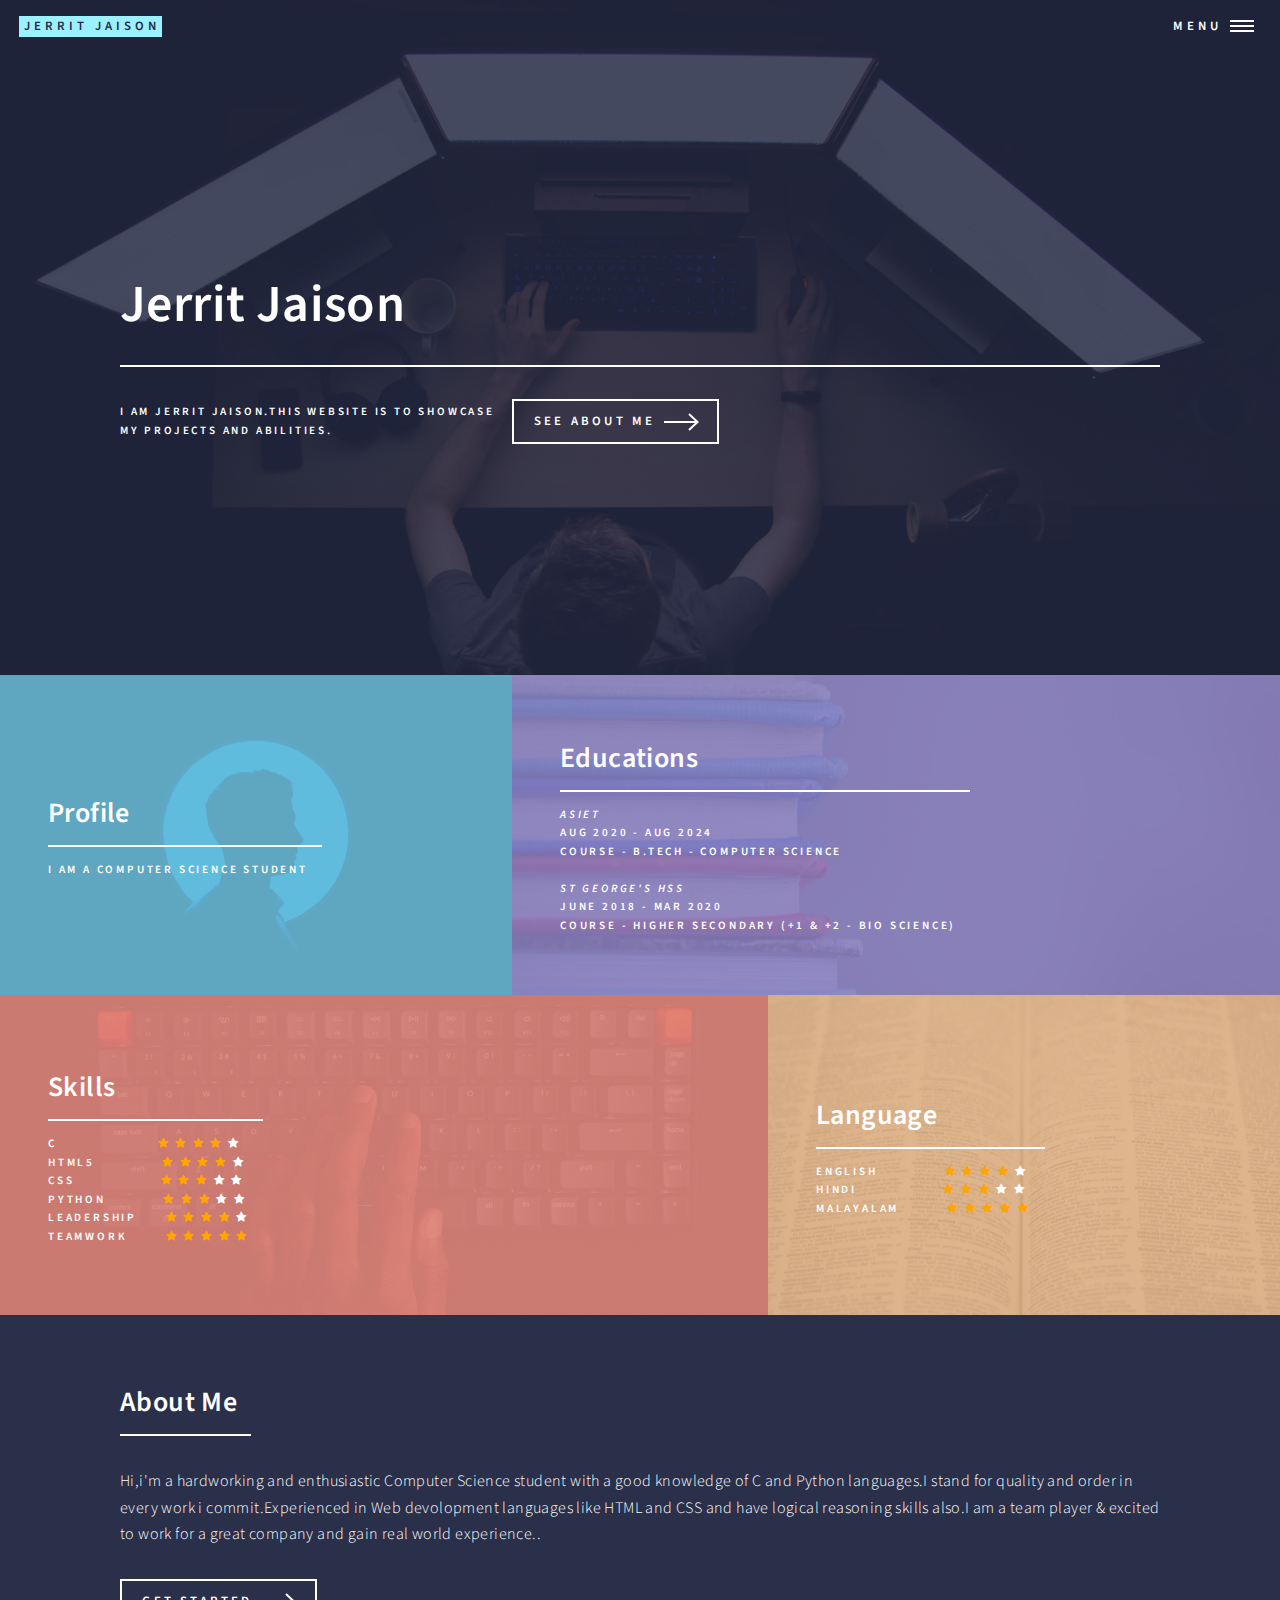
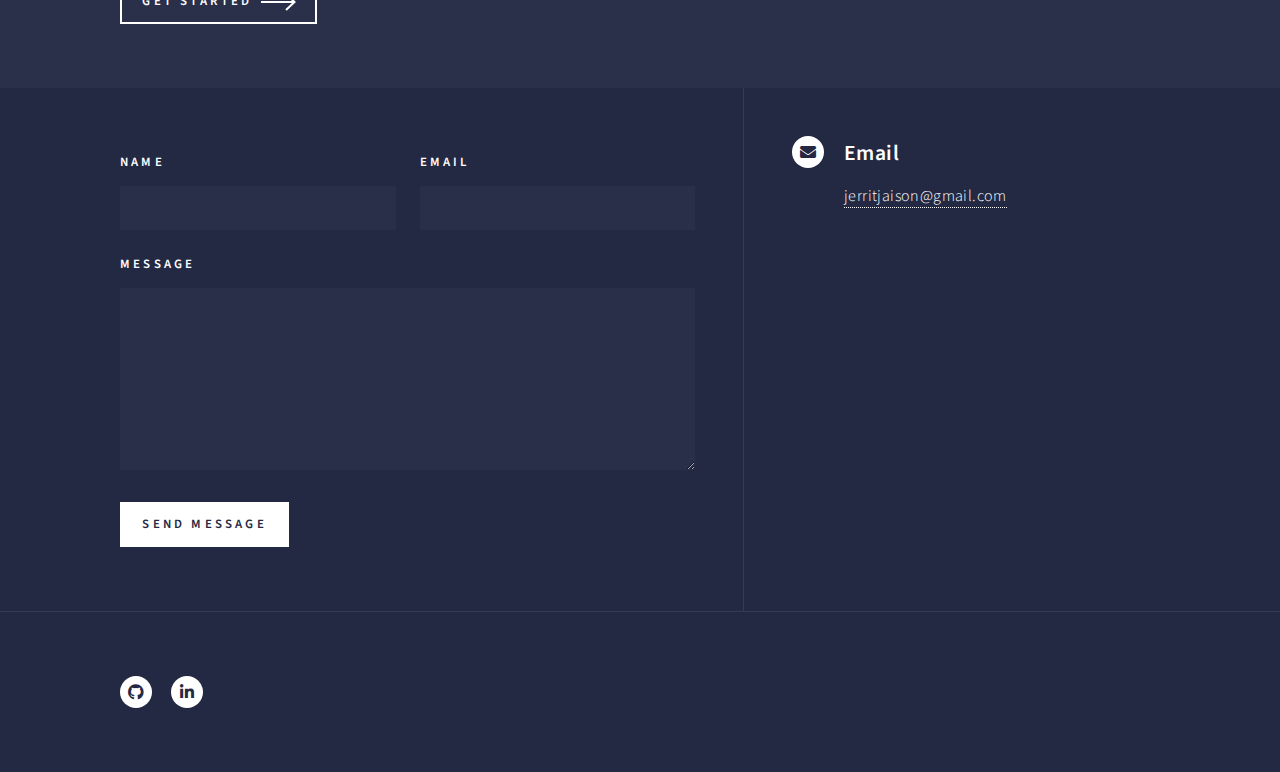
<file: index.html>
<!DOCTYPE HTML>
<!--
	Forty by HTML5 UP
	html5up.net | @ajlkn
	Free for personal and commercial use under the CCA 3.0 license (html5up.net/license)
-->
<html>
	<head>
		<title>Jerrit</title>
		<meta charset="utf-8" />
		<meta name="viewport" content="width=device-width, initial-scale=1, user-scalable=no" />
		<link rel="stylesheet" href="assets/css/main.css" />
		<noscript><link rel="stylesheet" href="assets/css/noscript.css" /></noscript>
	</head>
	<body class="is-preload">

		<!-- Wrapper -->
			<div id="wrapper">

				<!-- Header -->
					<header id="header" class="alt">
						<a href="index.html" class="logo"><strong>Jerrit Jaison</strong></a>
						<nav>
							<a href="#menu">Menu</a>
						</nav>
					</header>

				<!-- Menu -->
					<nav id="menu">
						<ul class="links">
							<li><a href="landing.html">My projects</a></li>
						</ul>
						<ul class="actions stacked">
							<li><a href="#" class="button primary fit">Check it out</a></li>
						</ul>
					</nav>

				<!-- Banner -->
					<section id="banner" class="major">
						<div class="inner">
							<header class="major">
								<h1>Jerrit Jaison</h1>
							</header>
							<div class="content">
								<p>I am jerrit jaison.This website is to showcase<br />
								my projects and abilities.</p>
								<ul class="actions">
									<li><a href="#two" class="button next scrolly">See About Me</a></li>
								</ul>
							</div>
						</div>
					</section>
					

				<!-- Main -->
					<div id="main">

						<!-- One -->
							<section id="one" class="tiles">
								<article>
									<span class="image">
										<img src="images/profile.jpg" alt="" />
									</span>
									<header class="major">
										<h3><a href="landing.html" class="link">Profile</a></h3>
										<p>I am a Computer Science student</p>
									</header>
								</article>
								<article>
									<span class="image">
										<img src="images/edu.jpg" alt="" />
									</span>
									<header class="major">
										<h3><a href="landing.html" class="link">Educations</a></h3>
										<p><em>ASIET</em></strong><br/>
										Aug 2020 - Aug 2024<br/>
									Course - B.Tech - Computer science<br/><br/>
								    <em>St George's HSS</em><br/>
									June 2018 - Mar 2020<br/>
								     Course - Higher secondary (+1 & +2 - Bio Science)</p>
									</header>
								</article>
								<article>
									<span class="image">
										<img src="images/skils.jpg" alt="" />
									</span>
									<header class="major">
										<h3><a href="landing.html" class="link">Skills</a></h3>
										<p>C&nbsp;&nbsp;&nbsp;&nbsp;&nbsp;&nbsp;&nbsp;&nbsp;&nbsp;&nbsp;&nbsp;&nbsp;&nbsp;&nbsp;&nbsp;&nbsp;&nbsp;&nbsp;&nbsp;&nbsp;
										<link rel="stylesheet" href="https://cdnjs.cloudflare.com/ajax/libs/font-awesome/4.7.0/css/font-awesome.min.css">

                                        <span class="fa fa-star checked"></span>
                                        <span class="fa fa-star checked"></span>
                                        <span class="fa fa-star checked"></span>
                                         <span class="fa fa-star checked"></span>
                                         <span class="fa fa-star"></span>
										 <p>HTML5&nbsp;&nbsp;&nbsp;&nbsp;&nbsp;&nbsp;&nbsp;&nbsp;&nbsp;&nbsp;&nbsp;&nbsp;&nbsp;
										 <link rel="stylesheet" href="https://cdnjs.cloudflare.com/ajax/libs/font-awesome/4.7.0/css/font-awesome.min.css">
 
										 <span class="fa fa-star checked"></span>
										 <span class="fa fa-star checked"></span>
										 <span class="fa fa-star checked"></span>
										  <span class="fa fa-star checked"></span>
										  <span class="fa fa-star"></span>
										  <p>CSS&nbsp;&nbsp;&nbsp;&nbsp;&nbsp;&nbsp;&nbsp;&nbsp;&nbsp;&nbsp;&nbsp;&nbsp;&nbsp;&nbsp;&nbsp;&nbsp;&nbsp;
										 <link rel="stylesheet" href="https://cdnjs.cloudflare.com/ajax/libs/font-awesome/4.7.0/css/font-awesome.min.css">
 
										 <span class="fa fa-star checked"></span>
										 <span class="fa fa-star checked"></span>
										 <span class="fa fa-star checked"></span>
										  <span class="fa fa-star"></span>
										  <span class="fa fa-star"></span>
										  <p>Python&nbsp;&nbsp;&nbsp;&nbsp;&nbsp;&nbsp;&nbsp;&nbsp;&nbsp;&nbsp;&nbsp;
										 <link rel="stylesheet" href="https://cdnjs.cloudflare.com/ajax/libs/font-awesome/4.7.0/css/font-awesome.min.css">
 
										 <span class="fa fa-star checked"></span>
										 <span class="fa fa-star checked"></span>
										 <span class="fa fa-star checked"></span>
										  <span class="fa fa-star"></span>
										  <span class="fa fa-star"></span>
										  <p>leadership&nbsp;&nbsp;&nbsp;&nbsp;&nbsp;
										 <link rel="stylesheet" href="https://cdnjs.cloudflare.com/ajax/libs/font-awesome/4.7.0/css/font-awesome.min.css">
 
										 <span class="fa fa-star checked"></span>
										 <span class="fa fa-star checked"></span>
										 <span class="fa fa-star checked"></span>
										  <span class="fa fa-star checked"></span>
										  <span class="fa fa-star"></span>
										  <p>Teamwork&nbsp;&nbsp;&nbsp;&nbsp;&nbsp;&nbsp;&nbsp;
										 <link rel="stylesheet" href="https://cdnjs.cloudflare.com/ajax/libs/font-awesome/4.7.0/css/font-awesome.min.css">
 
										 <span class="fa fa-star checked"></span>
										 <span class="fa fa-star checked"></span>
										 <span class="fa fa-star checked"></span>
										  <span class="fa fa-star checked"></span>
										  <span class="fa fa-star checked"></span>
										 
									</header>
								</article>
								<article>
									<span class="image">
										<img src="images/lang.jpg" alt="" />
									</span>
									<header class="major">
										<h3><a href="landing.html" class="link">Language</a></h3>
										<p>English&nbsp;&nbsp;&nbsp;&nbsp;&nbsp;&nbsp;&nbsp;&nbsp;&nbsp;&nbsp;&nbsp;&nbsp;&nbsp;
											<link rel="stylesheet" href="https://cdnjs.cloudflare.com/ajax/libs/font-awesome/4.7.0/css/font-awesome.min.css">
	
											<span class="fa fa-star checked"></span>
											<span class="fa fa-star checked"></span>
											<span class="fa fa-star checked"></span>
											 <span class="fa fa-star checked"></span>
											 <span class="fa fa-star"></span>
											 <p>Hindi&nbsp;&nbsp;&nbsp;&nbsp;&nbsp;&nbsp;&nbsp;&nbsp;&nbsp;&nbsp;&nbsp;&nbsp;&nbsp;&nbsp;&nbsp;&nbsp;&nbsp;
											<link rel="stylesheet" href="https://cdnjs.cloudflare.com/ajax/libs/font-awesome/4.7.0/css/font-awesome.min.css">
	
											<span class="fa fa-star checked"></span>
											<span class="fa fa-star checked"></span>
											<span class="fa fa-star checked"></span>
											 <span class="fa fa-star"></span>
											 <span class="fa fa-star"></span>
											 <p>Malayalam&nbsp;&nbsp;&nbsp;&nbsp;&nbsp;&nbsp;&nbsp;&nbsp;&nbsp;
											<link rel="stylesheet" href="https://cdnjs.cloudflare.com/ajax/libs/font-awesome/4.7.0/css/font-awesome.min.css">
	
											<span class="fa fa-star checked"></span>
											<span class="fa fa-star checked"></span>
											<span class="fa fa-star checked"></span>
											 <span class="fa fa-star checked"></span>
											 <span class="fa fa-star checked"></span>
									</header>
								</article>
								
							</section>

						<!-- Two -->
							<section id="two">
								<div class="inner">
									<header class="major">
										<h2>About Me</h2>
									</header>
									<p>Hi,i'm a hardworking and enthusiastic Computer Science student with a good knowledge of C and Python languages.I stand for quality and order in every work i commit.Experienced in
										Web devolopment languages like HTML and CSS and have logical reasoning skills also.I am a team player & excited to work for a great company and gain real world experience..</p>
									<ul class="actions">
										<li><a href="landing.html" class="button next">Get Started</a></li>
									</ul>
								</div>
							</section>

					</div>

				<!-- Contact -->
					<section id="contact">
						<div class="inner">
							<section>
								<form method="post" action="#">
									<div class="fields">
										<div class="field half">
											<label for="name">Name</label>
											<input type="text" name="name" id="name" />
										</div>
										<div class="field half">
											<label for="email">Email</label>
											<input type="text" name="email" id="email" />
										</div>
										<div class="field">
											<label for="message">Message</label>
											<textarea name="message" id="message" rows="6"></textarea>
										</div>
									</div>
									<ul class="actions">
										<li><input type="submit" value="Send Message" class="primary" /></li>
										
									</ul>
								</form>
							</section>
							<section class="split">
								<section>
									<div class="contact-method">
										<span class="icon solid alt fa-envelope"></span>
										<h3>Email</h3>
										<a href="#">jerritjaison@gmail.com</a>
									</div>
								</section>
							</section>
						</div>
					</section>

				<!-- Footer -->
					<footer id="footer">
						<div class="inner">
							<ul class="icons">
								<li><a href="https://github.com/JerritJaison" class="icon brands alt fa-github"><span class="label">GitHub</span></a></li>
								<li><a href="https://www.linkedin.com/in/jerrit-jaison-160b19216/" class="icon brands alt fa-linkedin-in"><span class="label">LinkedIn</span></a></li>
							</ul>
						</div>
					</footer>

			</div>

		<!-- Scripts -->
			<script src="assets/js/jquery.min.js"></script>
			<script src="assets/js/jquery.scrolly.min.js"></script>
			<script src="assets/js/jquery.scrollex.min.js"></script>
			<script src="assets/js/browser.min.js"></script>
			<script src="assets/js/breakpoints.min.js"></script>
			<script src="assets/js/util.js"></script>
			<script src="assets/js/main.js"></script>

	</body>
</html>
</file>
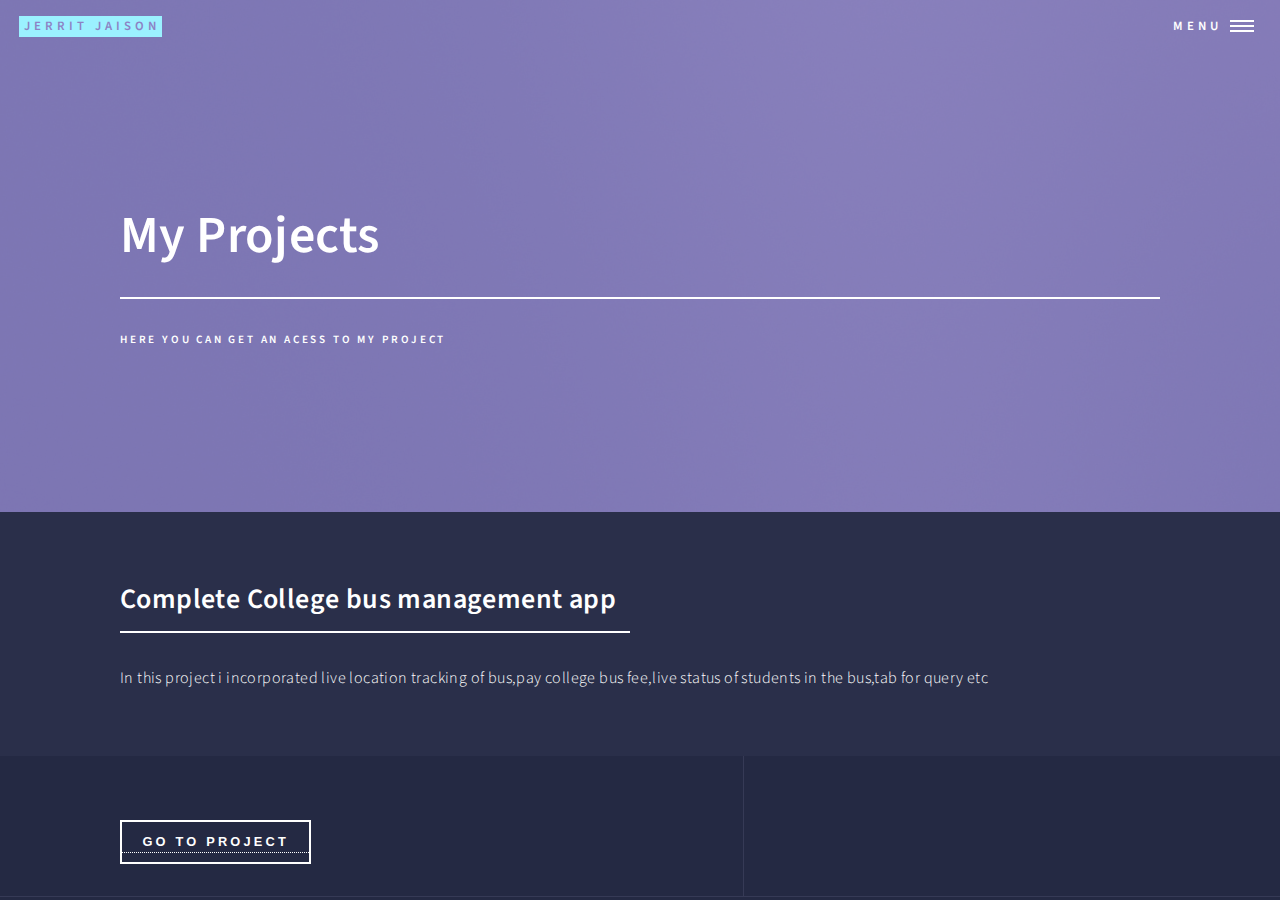
<file: landing.html>
<!DOCTYPE HTML>

<html>
	<head>
		<title>Jerrit</title>
		<meta charset="utf-8" />
		<meta name="viewport" content="width=device-width, initial-scale=1, user-scalable=no" />
		<link rel="stylesheet" href="assets/css/main.css" />
		<noscript><link rel="stylesheet" href="assets/css/noscript.css" /></noscript>
	</head>
	<body class="is-preload">

		<!-- Wrapper -->
			<div id="wrapper">

				<!-- Header -->
				<!-- Note: The "styleN" class below should match that of the banner element. -->
					<header id="header" class="alt style2">
						<a href="index.html" class="logo"><strong>Jerrit Jaison</strong></a>
						<nav>
							<a href="#menu">Menu</a>
						</nav>
					</header>

				<!-- Menu -->
					<nav id="menu">
						<ul class="links">
							<li><a href="index.html">Home</a></li>
						</ul>
						<ul class="actions stacked">
							<li><a href="#" class="button primary fit">Get Started</a></li>
							
						</ul>
					</nav>

				<!-- Banner -->
				<!-- Note: The "styleN" class below should match that of the header element. -->
					<section id="banner" class="style2">
						<div class="inner">
							<span class="image">
								<img src="images/pic07.jpg" alt="" />
							</span>
							<header class="major">
								<h1>My Projects</h1>
							</header>
							<div class="content">
								<p>Here you can get an acess to my project<br />
								</p>
							</div>
						</div>
					</section>

				<!-- Main -->
					<div id="main">

						<!-- One -->
							<section id="one">
								<div class="inner">
									<header class="major">
										<h2>Complete College bus management app</h2>
									</header>
									<p>In this project i incorporated live location tracking of bus,pay college bus fee,live status of students in the bus,tab for query etc</p>
								</div>
							</section>

						<!-- Two -->
							
								

						
					</div>

				<!-- Contact -->
					<section id="contact">
						
						<div class="inner">
							<section>
								<a href='https://github.com/JerritJaison/Complete_college_bus_management'> 
									<button class="GO"> 
										Go to Project
									</button> 
								</a> 
									
								</form>
							

		<!-- Scripts -->
			<script src="assets/js/jquery.min.js"></script>
			<script src="assets/js/jquery.scrolly.min.js"></script>
			<script src="assets/js/jquery.scrollex.min.js"></script>
			<script src="assets/js/browser.min.js"></script>
			<script src="assets/js/breakpoints.min.js"></script>
			<script src="assets/js/util.js"></script>
			<script src="assets/js/main.js"></script>

	</body>
</html>
</file>
<file: assets/css/noscript.css>
/*
	Forty by HTML5 UP
	html5up.net | @ajlkn
	Free for personal and commercial use under the CCA 3.0 license (html5up.net/license)
*/

/* Banner */

	body.is-preload #banner:after {
		opacity: 0.85;
	}

	body.is-preload #banner > .inner {
		-moz-filter: none;
		-webkit-filter: none;
		-ms-filter: none;
		filter: none;
		-moz-transform: none;
		-webkit-transform: none;
		-ms-transform: none;
		transform: none;
		opacity: 1;
	}
</file>
<file: assets/css/main.css>
@import url(fontawesome-all.min.css);
@import url("https://fonts.googleapis.com/css?family=Source+Sans+Pro:300,300italic,600,600italic");

/*
	Forty by HTML5 UP
	html5up.net | @ajlkn
	Free for personal and commercial use under the CCA 3.0 license (html5up.net/license)
*/

html, body, div, span, applet, object,
iframe, h1, h2, h3, h4, h5, h6, p, blockquote,
pre, a, abbr, acronym, address, big, cite,
code, del, dfn, em, img, ins, kbd, q, s, samp,
small, strike, strong, sub, sup, tt, var, b,
u, i, center, dl, dt, dd, ol, ul, li, fieldset,
form, label, legend, table, caption, tbody,
tfoot, thead, tr, th, td, article, aside,
canvas, details, embed, figure, figcaption,
footer, header, hgroup, menu, nav, output, ruby,
section, summary, time, mark, audio, video {
	margin: 0;
	padding: 0;
	border: 0;
	font-size: 100%;
	font: inherit;
	vertical-align: baseline;}

article, aside, details, figcaption, figure,
footer, header, hgroup, menu, nav, section {
	display: block;}

body {
	line-height: 1;
}

ol, ul {
	list-style: none;
}

blockquote, q {
	quotes: none;
}

	blockquote:before, blockquote:after, q:before, q:after {
		content: '';
		content: none;
	}

table {
	border-collapse: collapse;
	border-spacing: 0;
}

body {
	-webkit-text-size-adjust: none;
}

mark {
	background-color: transparent;
	color: inherit;
}

input::-moz-focus-inner {
	border: 0;
	padding: 0;
}

input, select, textarea {
	-moz-appearance: none;
	-webkit-appearance: none;
	-ms-appearance: none;
	appearance: none;
}

/* Basic */

	@-ms-viewport {
		width: device-width;
	}

	body {
		-ms-overflow-style: scrollbar;
	}

	@media screen and (max-width: 480px) {

		html, body {
			min-width: 320px;
		}

	}

	html {
		box-sizing: border-box;
	}

	*, *:before, *:after {
		box-sizing: inherit;
	}

	body {
		background: #242943;
	}

		body.is-preload *, body.is-preload *:before, body.is-preload *:after {
			-moz-animation: none !important;
			-webkit-animation: none !important;
			-ms-animation: none !important;
			animation: none !important;
			-moz-transition: none !important;
			-webkit-transition: none !important;
			-ms-transition: none !important;
			transition: none !important;
		}

/* Type */

	body, input, select, textarea {
		color: #ffffff;
		font-family: "Source Sans Pro", Helvetica, sans-serif;
		font-size: 17pt;
		font-weight: 300;
		letter-spacing: 0.025em;
		line-height: 1.65;
	}

		@media screen and (max-width: 1680px) {

			body, input, select, textarea {
				font-size: 14pt;
			}

		}

		@media screen and (max-width: 1280px) {

			body, input, select, textarea {
				font-size: 12pt;
			}

		}

		@media screen and (max-width: 360px) {

			body, input, select, textarea {
				font-size: 11pt;
			}

		}

	a {
		-moz-transition: color 0.2s ease-in-out, border-bottom-color 0.2s ease-in-out;
		-webkit-transition: color 0.2s ease-in-out, border-bottom-color 0.2s ease-in-out;
		-ms-transition: color 0.2s ease-in-out, border-bottom-color 0.2s ease-in-out;
		transition: color 0.2s ease-in-out, border-bottom-color 0.2s ease-in-out;
		border-bottom: dotted 1px;
		color: inherit;
		text-decoration: none;
	}

		a:hover {
			border-bottom-color: transparent;
			color: #9bf1ff !important;
		}

		a:active {
			color: #53e3fb !important;
		}

	strong, b {
		color: #ffffff;
		font-weight: 600;
	}

	em, i {
		font-style: italic;
	}

	p {
		margin: 0 0 2em 0;
	}

	h1, h2, h3, h4, h5, h6 {
		color: #ffffff;
		font-weight: 600;
		line-height: 1.65;
		margin: 0 0 1em 0;
	}

		h1 a, h2 a, h3 a, h4 a, h5 a, h6 a {
			color: inherit;
			border-bottom: 0;
		}

	h1 {
		font-size: 2.5em;
	}

	h2 {
		font-size: 1.75em;
	}

	h3 {
		font-size: 1.35em;
	}

	h4 {
		font-size: 1.1em;
	}

	h5 {
		font-size: 0.9em;
	}

	h6 {
		font-size: 0.7em;
	}

	@media screen and (max-width: 736px) {

		h1 {
			font-size: 2em;
		}

		h2 {
			font-size: 1.5em;
		}

		h3 {
			font-size: 1.25em;
		}

	}

	sub {
		font-size: 0.8em;
		position: relative;
		top: 0.5em;
	}

	sup {
		font-size: 0.8em;
		position: relative;
		top: -0.5em;
	}

	blockquote {
		border-left: solid 4px rgba(212, 212, 255, 0.1);
		font-style: italic;
		margin: 0 0 2em 0;
		padding: 0.5em 0 0.5em 2em;
	}

	code {
		background: rgba(212, 212, 255, 0.035);
		font-family: "Courier New", monospace;
		font-size: 0.9em;
		margin: 0 0.25em;
		padding: 0.25em 0.65em;
	}

	pre {
		-webkit-overflow-scrolling: touch;
		font-family: "Courier New", monospace;
		font-size: 0.9em;
		margin: 0 0 2em 0;
	}

		pre code {
			display: block;
			line-height: 1.75;
			padding: 1em 1.5em;
			overflow-x: auto;
		}

	hr {
		border: 0;
		border-bottom: solid 1px rgba(212, 212, 255, 0.1);
		margin: 2em 0;
	}

		hr.major {
			margin: 3em 0;
		}

	.align-left {
		text-align: left;
	}

	.align-center {
		text-align: center;
	}

	.align-right {
		text-align: right;
	}

/* Row */

	.row {
		display: flex;
		flex-wrap: wrap;
		box-sizing: border-box;
		align-items: stretch;
	}

		.row > * {
			box-sizing: border-box;
		}

		.row.gtr-uniform > * > :last-child {
			margin-bottom: 0;
		}

		.row.aln-left {
			justify-content: flex-start;
		}

		.row.aln-center {
			justify-content: center;
		}

		.row.aln-right {
			justify-content: flex-end;
		}

		.row.aln-top {
			align-items: flex-start;
		}

		.row.aln-middle {
			align-items: center;
		}

		.row.aln-bottom {
			align-items: flex-end;
		}

		.row > .imp {
			order: -1;
		}

		.row > .col-1 {
			width: 8.33333%;
		}

		.row > .off-1 {
			margin-left: 8.33333%;
		}

		.row > .col-2 {
			width: 16.66667%;
		}

		.row > .off-2 {
			margin-left: 16.66667%;
		}

		.row > .col-3 {
			width: 25%;
		}

		.row > .off-3 {
			margin-left: 25%;
		}

		.row > .col-4 {
			width: 33.33333%;
		}

		.row > .off-4 {
			margin-left: 33.33333%;
		}

		.row > .col-5 {
			width: 41.66667%;
		}

		.row > .off-5 {
			margin-left: 41.66667%;
		}

		.row > .col-6 {
			width: 50%;
		}

		.row > .off-6 {
			margin-left: 50%;
		}

		.row > .col-7 {
			width: 58.33333%;
		}

		.row > .off-7 {
			margin-left: 58.33333%;
		}

		.row > .col-8 {
			width: 66.66667%;
		}

		.row > .off-8 {
			margin-left: 66.66667%;
		}

		.row > .col-9 {
			width: 75%;
		}

		.row > .off-9 {
			margin-left: 75%;
		}

		.row > .col-10 {
			width: 83.33333%;
		}

		.row > .off-10 {
			margin-left: 83.33333%;
		}

		.row > .col-11 {
			width: 91.66667%;
		}

		.row > .off-11 {
			margin-left: 91.66667%;
		}

		.row > .col-12 {
			width: 100%;
		}

		.row > .off-12 {
			margin-left: 100%;
		}

		.row.gtr-0 {
			margin-top: 0;
			margin-left: 0em;
		}

			.row.gtr-0 > * {
				padding: 0 0 0 0em;
			}

			.row.gtr-0.gtr-uniform {
				margin-top: 0em;
			}

				.row.gtr-0.gtr-uniform > * {
					padding-top: 0em;
				}

		.row.gtr-25 {
			margin-top: 0;
			margin-left: -0.5em;
		}

			.row.gtr-25 > * {
				padding: 0 0 0 0.5em;
			}

			.row.gtr-25.gtr-uniform {
				margin-top: -0.5em;
			}

				.row.gtr-25.gtr-uniform > * {
					padding-top: 0.5em;
				}

		.row.gtr-50 {
			margin-top: 0;
			margin-left: -1em;
		}

			.row.gtr-50 > * {
				padding: 0 0 0 1em;
			}

			.row.gtr-50.gtr-uniform {
				margin-top: -1em;
			}

				.row.gtr-50.gtr-uniform > * {
					padding-top: 1em;
				}

		.row {
			margin-top: 0;
			margin-left: -2em;
		}

			.row > * {
				padding: 0 0 0 2em;
			}

			.row.gtr-uniform {
				margin-top: -2em;
			}

				.row.gtr-uniform > * {
					padding-top: 2em;
				}

		.row.gtr-150 {
			margin-top: 0;
			margin-left: -3em;
		}

			.row.gtr-150 > * {
				padding: 0 0 0 3em;
			}

			.row.gtr-150.gtr-uniform {
				margin-top: -3em;
			}

				.row.gtr-150.gtr-uniform > * {
					padding-top: 3em;
				}

		.row.gtr-200 {
			margin-top: 0;
			margin-left: -4em;
		}

			.row.gtr-200 > * {
				padding: 0 0 0 4em;
			}

			.row.gtr-200.gtr-uniform {
				margin-top: -4em;
			}

				.row.gtr-200.gtr-uniform > * {
					padding-top: 4em;
				}

		@media screen and (max-width: 1680px) {

			.row {
				display: flex;
				flex-wrap: wrap;
				box-sizing: border-box;
				align-items: stretch;
			}

				.row > * {
					box-sizing: border-box;
				}

				.row.gtr-uniform > * > :last-child {
					margin-bottom: 0;
				}

				.row.aln-left {
					justify-content: flex-start;
				}

				.row.aln-center {
					justify-content: center;
				}

				.row.aln-right {
					justify-content: flex-end;
				}

				.row.aln-top {
					align-items: flex-start;
				}

				.row.aln-middle {
					align-items: center;
				}

				.row.aln-bottom {
					align-items: flex-end;
				}

				.row > .imp-xlarge {
					order: -1;
				}

				.row > .col-1-xlarge {
					width: 8.33333%;
				}

				.row > .off-1-xlarge {
					margin-left: 8.33333%;
				}

				.row > .col-2-xlarge {
					width: 16.66667%;
				}

				.row > .off-2-xlarge {
					margin-left: 16.66667%;
				}

				.row > .col-3-xlarge {
					width: 25%;
				}

				.row > .off-3-xlarge {
					margin-left: 25%;
				}

				.row > .col-4-xlarge {
					width: 33.33333%;
				}

				.row > .off-4-xlarge {
					margin-left: 33.33333%;
				}

				.row > .col-5-xlarge {
					width: 41.66667%;
				}

				.row > .off-5-xlarge {
					margin-left: 41.66667%;
				}

				.row > .col-6-xlarge {
					width: 50%;
				}

				.row > .off-6-xlarge {
					margin-left: 50%;
				}

				.row > .col-7-xlarge {
					width: 58.33333%;
				}

				.row > .off-7-xlarge {
					margin-left: 58.33333%;
				}

				.row > .col-8-xlarge {
					width: 66.66667%;
				}

				.row > .off-8-xlarge {
					margin-left: 66.66667%;
				}

				.row > .col-9-xlarge {
					width: 75%;
				}

				.row > .off-9-xlarge {
					margin-left: 75%;
				}

				.row > .col-10-xlarge {
					width: 83.33333%;
				}

				.row > .off-10-xlarge {
					margin-left: 83.33333%;
				}

				.row > .col-11-xlarge {
					width: 91.66667%;
				}

				.row > .off-11-xlarge {
					margin-left: 91.66667%;
				}

				.row > .col-12-xlarge {
					width: 100%;
				}

				.row > .off-12-xlarge {
					margin-left: 100%;
				}

				.row.gtr-0 {
					margin-top: 0;
					margin-left: 0em;
				}

					.row.gtr-0 > * {
						padding: 0 0 0 0em;
					}

					.row.gtr-0.gtr-uniform {
						margin-top: 0em;
					}

						.row.gtr-0.gtr-uniform > * {
							padding-top: 0em;
						}

				.row.gtr-25 {
					margin-top: 0;
					margin-left: -0.5em;
				}

					.row.gtr-25 > * {
						padding: 0 0 0 0.5em;
					}

					.row.gtr-25.gtr-uniform {
						margin-top: -0.5em;
					}

						.row.gtr-25.gtr-uniform > * {
							padding-top: 0.5em;
						}

				.row.gtr-50 {
					margin-top: 0;
					margin-left: -1em;
				}

					.row.gtr-50 > * {
						padding: 0 0 0 1em;
					}

					.row.gtr-50.gtr-uniform {
						margin-top: -1em;
					}

						.row.gtr-50.gtr-uniform > * {
							padding-top: 1em;
						}

				.row {
					margin-top: 0;
					margin-left: -2em;
				}

					.row > * {
						padding: 0 0 0 2em;
					}

					.row.gtr-uniform {
						margin-top: -2em;
					}

						.row.gtr-uniform > * {
							padding-top: 2em;
						}

				.row.gtr-150 {
					margin-top: 0;
					margin-left: -3em;
				}

					.row.gtr-150 > * {
						padding: 0 0 0 3em;
					}

					.row.gtr-150.gtr-uniform {
						margin-top: -3em;
					}

						.row.gtr-150.gtr-uniform > * {
							padding-top: 3em;
						}

				.row.gtr-200 {
					margin-top: 0;
					margin-left: -4em;
				}

					.row.gtr-200 > * {
						padding: 0 0 0 4em;
					}

					.row.gtr-200.gtr-uniform {
						margin-top: -4em;
					}

						.row.gtr-200.gtr-uniform > * {
							padding-top: 4em;
						}

		}

		@media screen and (max-width: 1280px) {

			.row {
				display: flex;
				flex-wrap: wrap;
				box-sizing: border-box;
				align-items: stretch;
			}

				.row > * {
					box-sizing: border-box;
				}

				.row.gtr-uniform > * > :last-child {
					margin-bottom: 0;
				}

				.row.aln-left {
					justify-content: flex-start;
				}

				.row.aln-center {
					justify-content: center;
				}

				.row.aln-right {
					justify-content: flex-end;
				}

				.row.aln-top {
					align-items: flex-start;
				}

				.row.aln-middle {
					align-items: center;
				}

				.row.aln-bottom {
					align-items: flex-end;
				}

				.row > .imp-large {
					order: -1;
				}

				.row > .col-1-large {
					width: 8.33333%;
				}

				.row > .off-1-large {
					margin-left: 8.33333%;
				}

				.row > .col-2-large {
					width: 16.66667%;
				}

				.row > .off-2-large {
					margin-left: 16.66667%;
				}

				.row > .col-3-large {
					width: 25%;
				}

				.row > .off-3-large {
					margin-left: 25%;
				}

				.row > .col-4-large {
					width: 33.33333%;
				}

				.row > .off-4-large {
					margin-left: 33.33333%;
				}

				.row > .col-5-large {
					width: 41.66667%;
				}

				.row > .off-5-large {
					margin-left: 41.66667%;
				}

				.row > .col-6-large {
					width: 50%;
				}

				.row > .off-6-large {
					margin-left: 50%;
				}

				.row > .col-7-large {
					width: 58.33333%;
				}

				.row > .off-7-large {
					margin-left: 58.33333%;
				}

				.row > .col-8-large {
					width: 66.66667%;
				}

				.row > .off-8-large {
					margin-left: 66.66667%;
				}

				.row > .col-9-large {
					width: 75%;
				}

				.row > .off-9-large {
					margin-left: 75%;
				}

				.row > .col-10-large {
					width: 83.33333%;
				}

				.row > .off-10-large {
					margin-left: 83.33333%;
				}

				.row > .col-11-large {
					width: 91.66667%;
				}

				.row > .off-11-large {
					margin-left: 91.66667%;
				}

				.row > .col-12-large {
					width: 100%;
				}

				.row > .off-12-large {
					margin-left: 100%;
				}

				.row.gtr-0 {
					margin-top: 0;
					margin-left: 0em;
				}

					.row.gtr-0 > * {
						padding: 0 0 0 0em;
					}

					.row.gtr-0.gtr-uniform {
						margin-top: 0em;
					}

						.row.gtr-0.gtr-uniform > * {
							padding-top: 0em;
						}

				.row.gtr-25 {
					margin-top: 0;
					margin-left: -0.375em;
				}

					.row.gtr-25 > * {
						padding: 0 0 0 0.375em;
					}

					.row.gtr-25.gtr-uniform {
						margin-top: -0.375em;
					}

						.row.gtr-25.gtr-uniform > * {
							padding-top: 0.375em;
						}

				.row.gtr-50 {
					margin-top: 0;
					margin-left: -0.75em;
				}

					.row.gtr-50 > * {
						padding: 0 0 0 0.75em;
					}

					.row.gtr-50.gtr-uniform {
						margin-top: -0.75em;
					}

						.row.gtr-50.gtr-uniform > * {
							padding-top: 0.75em;
						}

				.row {
					margin-top: 0;
					margin-left: -1.5em;
				}

					.row > * {
						padding: 0 0 0 1.5em;
					}

					.row.gtr-uniform {
						margin-top: -1.5em;
					}

						.row.gtr-uniform > * {
							padding-top: 1.5em;
						}

				.row.gtr-150 {
					margin-top: 0;
					margin-left: -2.25em;
				}

					.row.gtr-150 > * {
						padding: 0 0 0 2.25em;
					}

					.row.gtr-150.gtr-uniform {
						margin-top: -2.25em;
					}

						.row.gtr-150.gtr-uniform > * {
							padding-top: 2.25em;
						}

				.row.gtr-200 {
					margin-top: 0;
					margin-left: -3em;
				}

					.row.gtr-200 > * {
						padding: 0 0 0 3em;
					}

					.row.gtr-200.gtr-uniform {
						margin-top: -3em;
					}

						.row.gtr-200.gtr-uniform > * {
							padding-top: 3em;
						}

		}

		@media screen and (max-width: 980px) {

			.row {
				display: flex;
				flex-wrap: wrap;
				box-sizing: border-box;
				align-items: stretch;
			}

				.row > * {
					box-sizing: border-box;
				}

				.row.gtr-uniform > * > :last-child {
					margin-bottom: 0;
				}

				.row.aln-left {
					justify-content: flex-start;
				}

				.row.aln-center {
					justify-content: center;
				}

				.row.aln-right {
					justify-content: flex-end;
				}

				.row.aln-top {
					align-items: flex-start;
				}

				.row.aln-middle {
					align-items: center;
				}

				.row.aln-bottom {
					align-items: flex-end;
				}

				.row > .imp-medium {
					order: -1;
				}

				.row > .col-1-medium {
					width: 8.33333%;
				}

				.row > .off-1-medium {
					margin-left: 8.33333%;
				}

				.row > .col-2-medium {
					width: 16.66667%;
				}

				.row > .off-2-medium {
					margin-left: 16.66667%;
				}

				.row > .col-3-medium {
					width: 25%;
				}

				.row > .off-3-medium {
					margin-left: 25%;
				}

				.row > .col-4-medium {
					width: 33.33333%;
				}

				.row > .off-4-medium {
					margin-left: 33.33333%;
				}

				.row > .col-5-medium {
					width: 41.66667%;
				}

				.row > .off-5-medium {
					margin-left: 41.66667%;
				}

				.row > .col-6-medium {
					width: 50%;
				}

				.row > .off-6-medium {
					margin-left: 50%;
				}

				.row > .col-7-medium {
					width: 58.33333%;
				}

				.row > .off-7-medium {
					margin-left: 58.33333%;
				}

				.row > .col-8-medium {
					width: 66.66667%;
				}

				.row > .off-8-medium {
					margin-left: 66.66667%;
				}

				.row > .col-9-medium {
					width: 75%;
				}

				.row > .off-9-medium {
					margin-left: 75%;
				}

				.row > .col-10-medium {
					width: 83.33333%;
				}

				.row > .off-10-medium {
					margin-left: 83.33333%;
				}

				.row > .col-11-medium {
					width: 91.66667%;
				}

				.row > .off-11-medium {
					margin-left: 91.66667%;
				}

				.row > .col-12-medium {
					width: 100%;
				}

				.row > .off-12-medium {
					margin-left: 100%;
				}

				.row.gtr-0 {
					margin-top: 0;
					margin-left: 0em;
				}

					.row.gtr-0 > * {
						padding: 0 0 0 0em;
					}

					.row.gtr-0.gtr-uniform {
						margin-top: 0em;
					}

						.row.gtr-0.gtr-uniform > * {
							padding-top: 0em;
						}

				.row.gtr-25 {
					margin-top: 0;
					margin-left: -0.375em;
				}

					.row.gtr-25 > * {
						padding: 0 0 0 0.375em;
					}

					.row.gtr-25.gtr-uniform {
						margin-top: -0.375em;
					}

						.row.gtr-25.gtr-uniform > * {
							padding-top: 0.375em;
						}

				.row.gtr-50 {
					margin-top: 0;
					margin-left: -0.75em;
				}

					.row.gtr-50 > * {
						padding: 0 0 0 0.75em;
					}

					.row.gtr-50.gtr-uniform {
						margin-top: -0.75em;
					}

						.row.gtr-50.gtr-uniform > * {
							padding-top: 0.75em;
						}

				.row {
					margin-top: 0;
					margin-left: -1.5em;
				}

					.row > * {
						padding: 0 0 0 1.5em;
					}

					.row.gtr-uniform {
						margin-top: -1.5em;
					}

						.row.gtr-uniform > * {
							padding-top: 1.5em;
						}

				.row.gtr-150 {
					margin-top: 0;
					margin-left: -2.25em;
				}

					.row.gtr-150 > * {
						padding: 0 0 0 2.25em;
					}

					.row.gtr-150.gtr-uniform {
						margin-top: -2.25em;
					}

						.row.gtr-150.gtr-uniform > * {
							padding-top: 2.25em;
						}

				.row.gtr-200 {
					margin-top: 0;
					margin-left: -3em;
				}

					.row.gtr-200 > * {
						padding: 0 0 0 3em;
					}

					.row.gtr-200.gtr-uniform {
						margin-top: -3em;
					}

						.row.gtr-200.gtr-uniform > * {
							padding-top: 3em;
						}

		}

		@media screen and (max-width: 736px) {

			.row {
				display: flex;
				flex-wrap: wrap;
				box-sizing: border-box;
				align-items: stretch;
			}

				.row > * {
					box-sizing: border-box;
				}

				.row.gtr-uniform > * > :last-child {
					margin-bottom: 0;
				}

				.row.aln-left {
					justify-content: flex-start;
				}

				.row.aln-center {
					justify-content: center;
				}

				.row.aln-right {
					justify-content: flex-end;
				}

				.row.aln-top {
					align-items: flex-start;
				}

				.row.aln-middle {
					align-items: center;
				}

				.row.aln-bottom {
					align-items: flex-end;
				}

				.row > .imp-small {
					order: -1;
				}

				.row > .col-1-small {
					width: 8.33333%;
				}

				.row > .off-1-small {
					margin-left: 8.33333%;
				}

				.row > .col-2-small {
					width: 16.66667%;
				}

				.row > .off-2-small {
					margin-left: 16.66667%;
				}

				.row > .col-3-small {
					width: 25%;
				}

				.row > .off-3-small {
					margin-left: 25%;
				}

				.row > .col-4-small {
					width: 33.33333%;
				}

				.row > .off-4-small {
					margin-left: 33.33333%;
				}

				.row > .col-5-small {
					width: 41.66667%;
				}

				.row > .off-5-small {
					margin-left: 41.66667%;
				}

				.row > .col-6-small {
					width: 50%;
				}

				.row > .off-6-small {
					margin-left: 50%;
				}

				.row > .col-7-small {
					width: 58.33333%;
				}

				.row > .off-7-small {
					margin-left: 58.33333%;
				}

				.row > .col-8-small {
					width: 66.66667%;
				}

				.row > .off-8-small {
					margin-left: 66.66667%;
				}

				.row > .col-9-small {
					width: 75%;
				}

				.row > .off-9-small {
					margin-left: 75%;
				}

				.row > .col-10-small {
					width: 83.33333%;
				}

				.row > .off-10-small {
					margin-left: 83.33333%;
				}

				.row > .col-11-small {
					width: 91.66667%;
				}

				.row > .off-11-small {
					margin-left: 91.66667%;
				}

				.row > .col-12-small {
					width: 100%;
				}

				.row > .off-12-small {
					margin-left: 100%;
				}

				.row.gtr-0 {
					margin-top: 0;
					margin-left: 0em;
				}

					.row.gtr-0 > * {
						padding: 0 0 0 0em;
					}

					.row.gtr-0.gtr-uniform {
						margin-top: 0em;
					}

						.row.gtr-0.gtr-uniform > * {
							padding-top: 0em;
						}

				.row.gtr-25 {
					margin-top: 0;
					margin-left: -0.3125em;
				}

					.row.gtr-25 > * {
						padding: 0 0 0 0.3125em;
					}

					.row.gtr-25.gtr-uniform {
						margin-top: -0.3125em;
					}

						.row.gtr-25.gtr-uniform > * {
							padding-top: 0.3125em;
						}

				.row.gtr-50 {
					margin-top: 0;
					margin-left: -0.625em;
				}

					.row.gtr-50 > * {
						padding: 0 0 0 0.625em;
					}

					.row.gtr-50.gtr-uniform {
						margin-top: -0.625em;
					}

						.row.gtr-50.gtr-uniform > * {
							padding-top: 0.625em;
						}

				.row {
					margin-top: 0;
					margin-left: -1.25em;
				}

					.row > * {
						padding: 0 0 0 1.25em;
					}

					.row.gtr-uniform {
						margin-top: -1.25em;
					}

						.row.gtr-uniform > * {
							padding-top: 1.25em;
						}

				.row.gtr-150 {
					margin-top: 0;
					margin-left: -1.875em;
				}

					.row.gtr-150 > * {
						padding: 0 0 0 1.875em;
					}

					.row.gtr-150.gtr-uniform {
						margin-top: -1.875em;
					}

						.row.gtr-150.gtr-uniform > * {
							padding-top: 1.875em;
						}

				.row.gtr-200 {
					margin-top: 0;
					margin-left: -2.5em;
				}

					.row.gtr-200 > * {
						padding: 0 0 0 2.5em;
					}

					.row.gtr-200.gtr-uniform {
						margin-top: -2.5em;
					}

						.row.gtr-200.gtr-uniform > * {
							padding-top: 2.5em;
						}

		}

		@media screen and (max-width: 480px) {

			.row {
				display: flex;
				flex-wrap: wrap;
				box-sizing: border-box;
				align-items: stretch;
			}

				.row > * {
					box-sizing: border-box;
				}

				.row.gtr-uniform > * > :last-child {
					margin-bottom: 0;
				}

				.row.aln-left {
					justify-content: flex-start;
				}

				.row.aln-center {
					justify-content: center;
				}

				.row.aln-right {
					justify-content: flex-end;
				}

				.row.aln-top {
					align-items: flex-start;
				}

				.row.aln-middle {
					align-items: center;
				}

				.row.aln-bottom {
					align-items: flex-end;
				}

				.row > .imp-xsmall {
					order: -1;
				}

				.row > .col-1-xsmall {
					width: 8.33333%;
				}

				.row > .off-1-xsmall {
					margin-left: 8.33333%;
				}

				.row > .col-2-xsmall {
					width: 16.66667%;
				}

				.row > .off-2-xsmall {
					margin-left: 16.66667%;
				}

				.row > .col-3-xsmall {
					width: 25%;
				}

				.row > .off-3-xsmall {
					margin-left: 25%;
				}

				.row > .col-4-xsmall {
					width: 33.33333%;
				}

				.row > .off-4-xsmall {
					margin-left: 33.33333%;
				}

				.row > .col-5-xsmall {
					width: 41.66667%;
				}

				.row > .off-5-xsmall {
					margin-left: 41.66667%;
				}

				.row > .col-6-xsmall {
					width: 50%;
				}

				.row > .off-6-xsmall {
					margin-left: 50%;
				}

				.row > .col-7-xsmall {
					width: 58.33333%;
				}

				.row > .off-7-xsmall {
					margin-left: 58.33333%;
				}

				.row > .col-8-xsmall {
					width: 66.66667%;
				}

				.row > .off-8-xsmall {
					margin-left: 66.66667%;
				}

				.row > .col-9-xsmall {
					width: 75%;
				}

				.row > .off-9-xsmall {
					margin-left: 75%;
				}

				.row > .col-10-xsmall {
					width: 83.33333%;
				}

				.row > .off-10-xsmall {
					margin-left: 83.33333%;
				}

				.row > .col-11-xsmall {
					width: 91.66667%;
				}

				.row > .off-11-xsmall {
					margin-left: 91.66667%;
				}

				.row > .col-12-xsmall {
					width: 100%;
				}

				.row > .off-12-xsmall {
					margin-left: 100%;
				}

				.row.gtr-0 {
					margin-top: 0;
					margin-left: 0em;
				}

					.row.gtr-0 > * {
						padding: 0 0 0 0em;
					}

					.row.gtr-0.gtr-uniform {
						margin-top: 0em;
					}

						.row.gtr-0.gtr-uniform > * {
							padding-top: 0em;
						}

				.row.gtr-25 {
					margin-top: 0;
					margin-left: -0.3125em;
				}

					.row.gtr-25 > * {
						padding: 0 0 0 0.3125em;
					}

					.row.gtr-25.gtr-uniform {
						margin-top: -0.3125em;
					}

						.row.gtr-25.gtr-uniform > * {
							padding-top: 0.3125em;
						}

				.row.gtr-50 {
					margin-top: 0;
					margin-left: -0.625em;
				}

					.row.gtr-50 > * {
						padding: 0 0 0 0.625em;
					}

					.row.gtr-50.gtr-uniform {
						margin-top: -0.625em;
					}

						.row.gtr-50.gtr-uniform > * {
							padding-top: 0.625em;
						}

				.row {
					margin-top: 0;
					margin-left: -1.25em;
				}

					.row > * {
						padding: 0 0 0 1.25em;
					}

					.row.gtr-uniform {
						margin-top: -1.25em;
					}

						.row.gtr-uniform > * {
							padding-top: 1.25em;
						}

				.row.gtr-150 {
					margin-top: 0;
					margin-left: -1.875em;
				}

					.row.gtr-150 > * {
						padding: 0 0 0 1.875em;
					}

					.row.gtr-150.gtr-uniform {
						margin-top: -1.875em;
					}

						.row.gtr-150.gtr-uniform > * {
							padding-top: 1.875em;
						}

				.row.gtr-200 {
					margin-top: 0;
					margin-left: -2.5em;
				}

					.row.gtr-200 > * {
						padding: 0 0 0 2.5em;
					}

					.row.gtr-200.gtr-uniform {
						margin-top: -2.5em;
					}

						.row.gtr-200.gtr-uniform > * {
							padding-top: 2.5em;
						}

		}

/* Section/Article */

	section.special, article.special {
		text-align: center;
	}

	header.major {
		width: -moz-max-content;
		width: -webkit-max-content;
		width: -ms-max-content;
		width: max-content;
		margin-bottom: 2em;
	}

		header.major > :first-child {
			margin-bottom: 0;
			width: calc(100% + 0.5em);
		}

			header.major > :first-child:after {
				content: '';
				background-color: #ffffff;
				display: block;
				height: 2px;
				margin: 0.325em 0 0.5em 0;
				width: 100%;
			}

		header.major > p {
			font-size: 0.7em;
			font-weight: 600;
			letter-spacing: 0.25em;
			margin-bottom: 0;
			text-transform: uppercase;
		}

		body.is-ie header.major > :first-child:after {
			max-width: 9em;
		}

		body.is-ie header.major > h1:after {
			max-width: 100% !important;
		}

	@media screen and (max-width: 736px) {

		header.major > p br {
			display: none;
		}

	}

/* Form */

	form {
		margin: 0 0 2em 0;
	}

		form > :last-child {
			margin-bottom: 0;
		}

		form > .fields {
			display: -moz-flex;
			display: -webkit-flex;
			display: -ms-flex;
			display: flex;
			-moz-flex-wrap: wrap;
			-webkit-flex-wrap: wrap;
			-ms-flex-wrap: wrap;
			flex-wrap: wrap;
			width: calc(100% + 3em);
			margin: -1.5em 0 2em -1.5em;
		}

			form > .fields > .field {
				-moz-flex-grow: 0;
				-webkit-flex-grow: 0;
				-ms-flex-grow: 0;
				flex-grow: 0;
				-moz-flex-shrink: 0;
				-webkit-flex-shrink: 0;
				-ms-flex-shrink: 0;
				flex-shrink: 0;
				padding: 1.5em 0 0 1.5em;
				width: calc(100% - 1.5em);
			}

				form > .fields > .field.half {
					width: calc(50% - 0.75em);
				}

				form > .fields > .field.third {
					width: calc(100%/3 - 0.5em);
				}

				form > .fields > .field.quarter {
					width: calc(25% - 0.375em);
				}

		@media screen and (max-width: 480px) {

			form > .fields {
				width: calc(100% + 3em);
				margin: -1.5em 0 2em -1.5em;
			}

				form > .fields > .field {
					padding: 1.5em 0 0 1.5em;
					width: calc(100% - 1.5em);
				}

					form > .fields > .field.half {
						width: calc(100% - 1.5em);
					}

					form > .fields > .field.third {
						width: calc(100% - 1.5em);
					}

					form > .fields > .field.quarter {
						width: calc(100% - 1.5em);
					}

		}

	label {
		color: #ffffff;
		display: block;
		font-size: 0.8em;
		font-weight: 600;
		letter-spacing: 0.25em;
		margin: 0 0 1em 0;
		text-transform: uppercase;
	}

	input[type="text"],
	input[type="password"],
	input[type="email"],
	input[type="tel"],
	input[type="search"],
	input[type="url"],
	select,
	textarea {
		-moz-appearance: none;
		-webkit-appearance: none;
		-ms-appearance: none;
		appearance: none;
		background: rgba(212, 212, 255, 0.035);
		border: none;
		border-radius: 0;
		color: inherit;
		display: block;
		outline: 0;
		padding: 0 1em;
		text-decoration: none;
		width: 100%;
	}

		input[type="text"]:invalid,
		input[type="password"]:invalid,
		input[type="email"]:invalid,
		input[type="tel"]:invalid,
		input[type="search"]:invalid,
		input[type="url"]:invalid,
		select:invalid,
		textarea:invalid {
			box-shadow: none;
		}

		input[type="text"]:focus,
		input[type="password"]:focus,
		input[type="email"]:focus,
		input[type="tel"]:focus,
		input[type="search"]:focus,
		input[type="url"]:focus,
		select:focus,
		textarea:focus {
			border-color: #9bf1ff;
			box-shadow: 0 0 0 2px #9bf1ff;
		}

	select {
		background-image: url("data:image/svg+xml;charset=utf8,%3Csvg xmlns='http://www.w3.org/2000/svg' width='40' height='40' preserveAspectRatio='none' viewBox='0 0 40 40'%3E%3Cpath d='M9.4,12.3l10.4,10.4l10.4-10.4c0.2-0.2,0.5-0.4,0.9-0.4c0.3,0,0.6,0.1,0.9,0.4l3.3,3.3c0.2,0.2,0.4,0.5,0.4,0.9 c0,0.4-0.1,0.6-0.4,0.9L20.7,31.9c-0.2,0.2-0.5,0.4-0.9,0.4c-0.3,0-0.6-0.1-0.9-0.4L4.3,17.3c-0.2-0.2-0.4-0.5-0.4-0.9 c0-0.4,0.1-0.6,0.4-0.9l3.3-3.3c0.2-0.2,0.5-0.4,0.9-0.4S9.1,12.1,9.4,12.3z' fill='rgba(212, 212, 255, 0.1)' /%3E%3C/svg%3E");
		background-size: 1.25rem;
		background-repeat: no-repeat;
		background-position: calc(100% - 1rem) center;
		height: 2.75em;
		padding-right: 2.75em;
		text-overflow: ellipsis;
	}

		select option {
			color: #ffffff;
			background: #242943;
		}

		select:focus::-ms-value {
			background-color: transparent;
		}

		select::-ms-expand {
			display: none;
		}

	input[type="text"],
	input[type="password"],
	input[type="email"],
	input[type="tel"],
	input[type="search"],
	input[type="url"],
	select {
		height: 2.75em;
	}

	textarea {
		padding: 0.75em 1em;
	}

	input[type="checkbox"],
	input[type="radio"] {
		-moz-appearance: none;
		-webkit-appearance: none;
		-ms-appearance: none;
		appearance: none;
		display: block;
		float: left;
		margin-right: -2em;
		opacity: 0;
		width: 1em;
		z-index: -1;
	}

		input[type="checkbox"] + label,
		input[type="radio"] + label {
			text-decoration: none;
			color: #ffffff;
			cursor: pointer;
			display: inline-block;
			font-weight: 300;
			padding-left: 2.65em;
			padding-right: 0.75em;
			position: relative;
		}

			input[type="checkbox"] + label:before,
			input[type="radio"] + label:before {
				-moz-osx-font-smoothing: grayscale;
				-webkit-font-smoothing: antialiased;
				display: inline-block;
				font-style: normal;
				font-variant: normal;
				text-rendering: auto;
				line-height: 1;
				text-transform: none !important;
				font-family: 'Font Awesome 5 Free';
				font-weight: 900;
			}

			input[type="checkbox"] + label:before,
			input[type="radio"] + label:before {
				background: rgba(212, 212, 255, 0.035);
				content: '';
				display: inline-block;
				font-size: 0.8em;
				height: 2.0625em;
				left: 0;
				letter-spacing: 0;
				line-height: 2.0625em;
				position: absolute;
				text-align: center;
				top: 0;
				width: 2.0625em;
			}

		input[type="checkbox"]:checked + label:before,
		input[type="radio"]:checked + label:before {
			background: #ffffff;
			border-color: #9bf1ff;
			content: '\f00c';
			color: #242943;
		}

		input[type="checkbox"]:focus + label:before,
		input[type="radio"]:focus + label:before {
			box-shadow: 0 0 0 2px #9bf1ff;
		}

	input[type="radio"] + label:before {
		border-radius: 100%;
	}

	::-webkit-input-placeholder {
		color: rgba(244, 244, 255, 0.2) !important;
		opacity: 1.0;
	}

	:-moz-placeholder {
		color: rgba(244, 244, 255, 0.2) !important;
		opacity: 1.0;
	}

	::-moz-placeholder {
		color: rgba(244, 244, 255, 0.2) !important;
		opacity: 1.0;
	}

	:-ms-input-placeholder {
		color: rgba(244, 244, 255, 0.2) !important;
		opacity: 1.0;
	}

/* Box */

	.box {
		border: solid 1px rgba(212, 212, 255, 0.1);
		margin-bottom: 2em;
		padding: 1.5em;
	}

		.box > :last-child,
		.box > :last-child > :last-child,
		.box > :last-child > :last-child > :last-child {
			margin-bottom: 0;
		}

		.box.alt {
			border: 0;
			border-radius: 0;
			padding: 0;
		}

/* Icon */

	.icon {
		text-decoration: none;
		border-bottom: none;
		position: relative;
	}

		.icon:before {
			-moz-osx-font-smoothing: grayscale;
			-webkit-font-smoothing: antialiased;
			display: inline-block;
			font-style: normal;
			font-variant: normal;
			text-rendering: auto;
			line-height: 1;
			text-transform: none !important;
			font-family: 'Font Awesome 5 Free';
			font-weight: 400;
		}

		.icon > .label {
			display: none;
		}

		.icon:before {
			line-height: inherit;
		}

		.icon.solid:before {
			font-weight: 900;
		}

		.icon.brands:before {
			font-family: 'Font Awesome 5 Brands';
		}

		.icon.alt:before {
			background-color: #ffffff;
			border-radius: 100%;
			color: #242943;
			display: inline-block;
			height: 2em;
			line-height: 2em;
			text-align: center;
			width: 2em;
		}

	a.icon.alt:before {
		-moz-transition: background-color 0.2s ease-in-out;
		-webkit-transition: background-color 0.2s ease-in-out;
		-ms-transition: background-color 0.2s ease-in-out;
		transition: background-color 0.2s ease-in-out;
	}

	a.icon.alt:hover:before {
		background-color: #6fc3df;
	}

	a.icon.alt:active:before {
		background-color: #37a6cb;
	}

/* Image */

	.image {
		border: 0;
		display: inline-block;
		position: relative;
	}

		.image img {
			display: block;
		}

		.image.left, .image.right {
			max-width: 30%;
		}

			.image.left img, .image.right img {
				width: 100%;
			}

		.image.left {
			float: left;
			margin: 0 1.5em 1.25em 0;
			top: 0.25em;
		}

		.image.right {
			float: right;
			margin: 0 0 1.25em 1.5em;
			top: 0.25em;
		}

		.image.fit {
			display: block;
			margin: 0 0 2em 0;
			width: 100%;
		}

			.image.fit img {
				width: 100%;
			}

		.image.main {
			display: block;
			margin: 2.5em 0;
			width: 100%;
		}

			.image.main img {
				width: 100%;
			}

			@media screen and (max-width: 736px) {

				.image.main {
					margin: 1.5em 0;
				}

			}

/* List */

	ol {
		list-style: decimal;
		margin: 0 0 2em 0;
		padding-left: 1.25em;
	}

		ol li {
			padding-left: 0.25em;
		}

	ul {
		list-style: disc;
		margin: 0 0 2em 0;
		padding-left: 1em;
	}

		ul li {
			padding-left: 0.5em;
		}

		ul.alt {
			list-style: none;
			padding-left: 0;
		}

			ul.alt li {
				border-top: solid 1px rgba(212, 212, 255, 0.1);
				padding: 0.5em 0;
			}

				ul.alt li:first-child {
					border-top: 0;
					padding-top: 0;
				}

	dl {
		margin: 0 0 2em 0;
	}

		dl dt {
			display: block;
			font-weight: 600;
			margin: 0 0 1em 0;
		}

		dl dd {
			margin-left: 2em;
		}

/* Actions */

	ul.actions {
		display: -moz-flex;
		display: -webkit-flex;
		display: -ms-flex;
		display: flex;
		cursor: default;
		list-style: none;
		margin-left: -1em;
		padding-left: 0;
	}

		ul.actions li {
			padding: 0 0 0 1em;
			vertical-align: middle;
		}

		ul.actions.special {
			-moz-justify-content: center;
			-webkit-justify-content: center;
			-ms-justify-content: center;
			justify-content: center;
			width: 100%;
			margin-left: 0;
		}

			ul.actions.special li:first-child {
				padding-left: 0;
			}

		ul.actions.stacked {
			-moz-flex-direction: column;
			-webkit-flex-direction: column;
			-ms-flex-direction: column;
			flex-direction: column;
			margin-left: 0;
		}

			ul.actions.stacked li {
				padding: 1.3em 0 0 0;
			}

				ul.actions.stacked li:first-child {
					padding-top: 0;
				}

		ul.actions.fit {
			width: calc(100% + 1em);
		}

			ul.actions.fit li {
				-moz-flex-grow: 1;
				-webkit-flex-grow: 1;
				-ms-flex-grow: 1;
				flex-grow: 1;
				-moz-flex-shrink: 1;
				-webkit-flex-shrink: 1;
				-ms-flex-shrink: 1;
				flex-shrink: 1;
				width: 100%;
			}

				ul.actions.fit li > * {
					width: 100%;
				}

			ul.actions.fit.stacked {
				width: 100%;
			}

/* Icons */

	ul.icons {
		cursor: default;
		list-style: none;
		padding-left: 0;
	}

		ul.icons li {
			display: inline-block;
			padding: 0 1em 0 0;
		}

			ul.icons li:last-child {
				padding-right: 0;
			}

		@media screen and (max-width: 736px) {

			ul.icons li {
				padding: 0 0.75em 0 0;
			}

		}

/* Pagination */

	ul.pagination {
		cursor: default;
		list-style: none;
		padding-left: 0;
	}

		ul.pagination li {
			display: inline-block;
			padding-left: 0;
			vertical-align: middle;
		}

			ul.pagination li > .page {
				-moz-transition: background-color 0.2s ease-in-out, color 0.2s ease-in-out;
				-webkit-transition: background-color 0.2s ease-in-out, color 0.2s ease-in-out;
				-ms-transition: background-color 0.2s ease-in-out, color 0.2s ease-in-out;
				transition: background-color 0.2s ease-in-out, color 0.2s ease-in-out;
				border-bottom: 0;
				display: inline-block;
				font-size: 0.8em;
				font-weight: 600;
				height: 1.5em;
				line-height: 1.5em;
				margin: 0 0.125em;
				min-width: 1.5em;
				padding: 0 0.5em;
				text-align: center;
			}

				ul.pagination li > .page.active {
					background-color: #ffffff;
					color: #242943;
				}

					ul.pagination li > .page.active:hover {
						background-color: #9bf1ff;
						color: #242943 !important;
					}

					ul.pagination li > .page.active:active {
						background-color: #53e3fb;
					}

			ul.pagination li:first-child {
				padding-right: 0.75em;
			}

			ul.pagination li:last-child {
				padding-left: 0.75em;
			}

		@media screen and (max-width: 480px) {

			ul.pagination li:nth-child(n+2):nth-last-child(n+2) {
				display: none;
			}

			ul.pagination li:first-child {
				padding-right: 0;
			}

		}

/* Table */

	.table-wrapper {
		-webkit-overflow-scrolling: touch;
		overflow-x: auto;
	}

	table {
		margin: 0 0 2em 0;
		width: 100%;
	}

		table tbody tr {
			border: solid 1px rgba(212, 212, 255, 0.1);
			border-left: 0;
			border-right: 0;
		}

			table tbody tr:nth-child(2n + 1) {
				background-color: rgba(212, 212, 255, 0.035);
			}

		table td {
			padding: 0.75em 0.75em;
		}

		table th {
			color: #ffffff;
			font-size: 0.9em;
			font-weight: 600;
			padding: 0 0.75em 0.75em 0.75em;
			text-align: left;
		}

		table thead {
			border-bottom: solid 2px rgba(212, 212, 255, 0.1);
		}

		table tfoot {
			border-top: solid 2px rgba(212, 212, 255, 0.1);
		}

		table.alt {
			border-collapse: separate;
		}

			table.alt tbody tr td {
				border: solid 1px rgba(212, 212, 255, 0.1);
				border-left-width: 0;
				border-top-width: 0;
			}

				table.alt tbody tr td:first-child {
					border-left-width: 1px;
				}

			table.alt tbody tr:first-child td {
				border-top-width: 1px;
			}

			table.alt thead {
				border-bottom: 0;
			}

			table.alt tfoot {
				border-top: 0;
			}

/* Button */

	input[type="submit"],
	input[type="reset"],
	input[type="button"],
	button,
	.button {
		-moz-appearance: none;
		-webkit-appearance: none;
		-ms-appearance: none;
		appearance: none;
		-moz-transition: background-color 0.2s ease-in-out, box-shadow 0.2s ease-in-out, color 0.2s ease-in-out;
		-webkit-transition: background-color 0.2s ease-in-out, box-shadow 0.2s ease-in-out, color 0.2s ease-in-out;
		-ms-transition: background-color 0.2s ease-in-out, box-shadow 0.2s ease-in-out, color 0.2s ease-in-out;
		transition: background-color 0.2s ease-in-out, box-shadow 0.2s ease-in-out, color 0.2s ease-in-out;
		background-color: transparent;
		border: 0;
		border-radius: 0;
		box-shadow: inset 0 0 0 2px #ffffff;
		color: #ffffff;
		cursor: pointer;
		display: inline-block;
		font-size: 0.8em;
		font-weight: 600;
		height: 3.5em;
		letter-spacing: 0.25em;
		line-height: 3.5em;
		padding: 0 1.75em;
		text-align: center;
		text-decoration: none;
		text-transform: uppercase;
		white-space: nowrap;
	}

		input[type="submit"]:hover, input[type="submit"]:active,
		input[type="reset"]:hover,
		input[type="reset"]:active,
		input[type="button"]:hover,
		input[type="button"]:active,
		button:hover,
		button:active,
		.button:hover,
		.button:active {
			box-shadow: inset 0 0 0 2px #9bf1ff;
			color: #9bf1ff;
		}

		input[type="submit"]:active,
		input[type="reset"]:active,
		input[type="button"]:active,
		button:active,
		.button:active {
			background-color: rgba(155, 241, 255, 0.1);
			box-shadow: inset 0 0 0 2px #53e3fb;
			color: #53e3fb;
		}

		input[type="submit"].icon:before,
		input[type="reset"].icon:before,
		input[type="button"].icon:before,
		button.icon:before,
		.button.icon:before {
			margin-right: 0.5em;
		}

		input[type="submit"].fit,
		input[type="reset"].fit,
		input[type="button"].fit,
		button.fit,
		.button.fit {
			width: 100%;
		}

		input[type="submit"].small,
		input[type="reset"].small,
		input[type="button"].small,
		button.small,
		.button.small {
			font-size: 0.6em;
		}

		input[type="submit"].large,
		input[type="reset"].large,
		input[type="button"].large,
		button.large,
		.button.large {
			font-size: 1.25em;
			height: 3em;
			line-height: 3em;
		}

		input[type="submit"].next,
		input[type="reset"].next,
		input[type="button"].next,
		button.next,
		.button.next {
			padding-right: 4.5em;
			position: relative;
		}

			input[type="submit"].next:before, input[type="submit"].next:after,
			input[type="reset"].next:before,
			input[type="reset"].next:after,
			input[type="button"].next:before,
			input[type="button"].next:after,
			button.next:before,
			button.next:after,
			.button.next:before,
			.button.next:after {
				-moz-transition: opacity 0.2s ease-in-out;
				-webkit-transition: opacity 0.2s ease-in-out;
				-ms-transition: opacity 0.2s ease-in-out;
				transition: opacity 0.2s ease-in-out;
				background-position: center right;
				background-repeat: no-repeat;
				background-size: 36px 24px;
				content: '';
				display: block;
				height: 100%;
				position: absolute;
				right: 1.5em;
				top: 0;
				vertical-align: middle;
				width: 36px;
			}

			input[type="submit"].next:before,
			input[type="reset"].next:before,
			input[type="button"].next:before,
			button.next:before,
			.button.next:before {
				background-image: url("data:image/svg+xml;charset=utf8,%3Csvg xmlns='http://www.w3.org/2000/svg' xmlns:xlink='http://www.w3.org/1999/xlink' width='36px' height='24px' viewBox='0 0 36 24' zoomAndPan='disable'%3E%3Cstyle%3Eline %7B stroke: %23ffffff%3B stroke-width: 2px%3B %7D%3C/style%3E%3Cline x1='0' y1='12' x2='34' y2='12' /%3E%3Cline x1='25' y1='4' x2='34' y2='12.5' /%3E%3Cline x1='25' y1='20' x2='34' y2='11.5' /%3E%3C/svg%3E");
			}

			input[type="submit"].next:after,
			input[type="reset"].next:after,
			input[type="button"].next:after,
			button.next:after,
			.button.next:after {
				background-image: url("data:image/svg+xml;charset=utf8,%3Csvg xmlns='http://www.w3.org/2000/svg' xmlns:xlink='http://www.w3.org/1999/xlink' width='36px' height='24px' viewBox='0 0 36 24' zoomAndPan='disable'%3E%3Cstyle%3Eline %7B stroke: %239bf1ff%3B stroke-width: 2px%3B %7D%3C/style%3E%3Cline x1='0' y1='12' x2='34' y2='12' /%3E%3Cline x1='25' y1='4' x2='34' y2='12.5' /%3E%3Cline x1='25' y1='20' x2='34' y2='11.5' /%3E%3C/svg%3E");
				opacity: 0;
				z-index: 1;
			}

			input[type="submit"].next:hover:after, input[type="submit"].next:active:after,
			input[type="reset"].next:hover:after,
			input[type="reset"].next:active:after,
			input[type="button"].next:hover:after,
			input[type="button"].next:active:after,
			button.next:hover:after,
			button.next:active:after,
			.button.next:hover:after,
			.button.next:active:after {
				opacity: 1;
			}

			@media screen and (max-width: 1280px) {

				input[type="submit"].next,
				input[type="reset"].next,
				input[type="button"].next,
				button.next,
				.button.next {
					padding-right: 5em;
				}

			}

		input[type="submit"].primary,
		input[type="reset"].primary,
		input[type="button"].primary,
		button.primary,
		.button.primary {
			background-color: #ffffff;
			box-shadow: none;
			color: #242943;
		}

			input[type="submit"].primary:hover, input[type="submit"].primary:active,
			input[type="reset"].primary:hover,
			input[type="reset"].primary:active,
			input[type="button"].primary:hover,
			input[type="button"].primary:active,
			button.primary:hover,
			button.primary:active,
			.button.primary:hover,
			.button.primary:active {
				background-color: #9bf1ff;
				color: #242943 !important;
			}

			input[type="submit"].primary:active,
			input[type="reset"].primary:active,
			input[type="button"].primary:active,
			button.primary:active,
			.button.primary:active {
				background-color: #53e3fb;
			}

		input[type="submit"].disabled, input[type="submit"]:disabled,
		input[type="reset"].disabled,
		input[type="reset"]:disabled,
		input[type="button"].disabled,
		input[type="button"]:disabled,
		button.disabled,
		button:disabled,
		.button.disabled,
		.button:disabled {
			pointer-events: none;
			cursor: default;
			opacity: 0.25;
		}

/* Tiles */

	.tiles {
		display: -moz-flex;
		display: -webkit-flex;
		display: -ms-flex;
		display: flex;
		-moz-flex-wrap: wrap;
		-webkit-flex-wrap: wrap;
		-ms-flex-wrap: wrap;
		flex-wrap: wrap;
		border-top: 0 !important;
	}

		.tiles + * {
			border-top: 0 !important;
		}

		.tiles article {
			-moz-align-items: center;
			-webkit-align-items: center;
			-ms-align-items: center;
			align-items: center;
			display: -moz-flex;
			display: -webkit-flex;
			display: -ms-flex;
			display: flex;
			-moz-transition: -moz-transform 0.25s ease, opacity 0.25s ease, -moz-filter 1s ease, -webkit-filter 1s ease;
			-webkit-transition: -webkit-transform 0.25s ease, opacity 0.25s ease, -webkit-filter 1s ease, -webkit-filter 1s ease;
			-ms-transition: -ms-transform 0.25s ease, opacity 0.25s ease, -ms-filter 1s ease, -webkit-filter 1s ease;
			transition: transform 0.25s ease, opacity 0.25s ease, filter 1s ease, -webkit-filter 1s ease;
			padding: 4em 4em 2em 4em ;
			background-position: center;
			background-repeat: no-repeat;
			background-size: cover;
			cursor: default;
			height: 40vh;
			max-height: 40em;
			min-height: 23em;
			overflow: hidden;
			position: relative;
			width: 40%;
		}

			.tiles article .image {
				display: none;
			}

			.tiles article header {
				position: relative;
				z-index: 3;
			}

			.tiles article h3 {
				font-size: 1.75em;
			}

				.tiles article h3 a:hover {
					color: inherit !important;
				}

			.tiles article .link.primary {
				border: 0;
				height: 100%;
				left: 0;
				position: absolute;
				top: 0;
				width: 100%;
				z-index: 4;
			}

			.tiles article:before {
				-moz-transition: opacity 0.5s ease;
				-webkit-transition: opacity 0.5s ease;
				-ms-transition: opacity 0.5s ease;
				transition: opacity 0.5s ease;
				bottom: 0;
				content: '';
				display: block;
				height: 100%;
				left: 0;
				opacity: 0.85;
				position: absolute;
				width: 100%;
				z-index: 2;
			}

			.tiles article:after {
				background-color: rgba(36, 41, 67, 0.25);
				content: '';
				display: block;
				height: 100%;
				left: 0;
				position: absolute;
				top: 0;
				width: 100%;
				z-index: 1;
			}

			.tiles article:hover:before {
				opacity: 0;
			}

			.tiles article.is-transitioning {
				-moz-transform: scale(0.95);
				-webkit-transform: scale(0.95);
				-ms-transform: scale(0.95);
				transform: scale(0.95);
				-moz-filter: blur(0.5em);
				-webkit-filter: blur(0.5em);
				-ms-filter: blur(0.5em);
				filter: blur(0.5em);
				opacity: 0;
			}

			.tiles article:nth-child(4n - 1), .tiles article:nth-child(4n - 2) {
				width: 60%;
			}

			.tiles article:nth-child(6n - 5):before {
				background-color: #6fc3df;
			}

			.tiles article:nth-child(6n - 4):before {
				background-color: #8d82c4;
			}

			.tiles article:nth-child(6n - 3):before {
				background-color: #ec8d81;
			}

			.tiles article:nth-child(6n - 2):before {
				background-color: #e7b788;
			}

			.tiles article:nth-child(6n - 1):before {
				background-color: #8ea9e8;
			}

			.tiles article:nth-child(6n):before {
				background-color: #87c5a4;
			}

		@media screen and (max-width: 1280px) {

			.tiles article {
				padding: 4em 3em 2em 3em ;
				height: 30vh;
				max-height: 30em;
				min-height: 20em;
			}

		}

		@media screen and (max-width: 980px) {

			.tiles article {
				width: 50% !important;
			}

		}

		@media screen and (max-width: 736px) {

			.tiles article {
				padding: 3em 1.5em 1em 1.5em ;
				height: 16em;
				max-height: none;
				min-height: 0;
			}

				.tiles article h3 {
					font-size: 1.5em;
				}

		}

		@media screen and (max-width: 480px) {

			.tiles {
				display: block;
			}

				.tiles article {
					height: 20em;
					width: 100% !important;
				}

		}

/* Contact Method */

	.contact-method {
		margin: 0 0 2em 0;
		padding-left: 3.25em;
		position: relative;
	}

		.contact-method .icon {
			left: 0;
			position: absolute;
			top: 0;
		}

		.contact-method h3 {
			margin: 0 0 0.5em 0;
		}

/* Spotlights */

	.spotlights {
		border-top: 0 !important;
	}

		.spotlights + * {
			border-top: 0 !important;
		}

		.spotlights > section {
			display: -moz-flex;
			display: -webkit-flex;
			display: -ms-flex;
			display: flex;
			-moz-flex-direction: row;
			-webkit-flex-direction: row;
			-ms-flex-direction: row;
			flex-direction: row;
			background-color: #2e3450;
		}

			.spotlights > section > .image {
				background-position: center center;
				background-size: cover;
				border-radius: 0;
				display: block;
				position: relative;
				width: 30%;
			}

				.spotlights > section > .image img {
					border-radius: 0;
					display: block;
					width: 100%;
				}

				.spotlights > section > .image:before {
					background: rgba(36, 41, 67, 0.9);
					content: '';
					display: block;
					height: 100%;
					left: 0;
					opacity: 0;
					position: absolute;
					top: 0;
					width: 100%;
				}

			.spotlights > section > .content {
				display: -moz-flex;
				display: -webkit-flex;
				display: -ms-flex;
				display: flex;
				-moz-flex-direction: column;
				-webkit-flex-direction: column;
				-ms-flex-direction: column;
				flex-direction: column;
				-moz-justify-content: center;
				-webkit-justify-content: center;
				-ms-justify-content: center;
				justify-content: center;
				-moz-align-items: center;
				-webkit-align-items: center;
				-ms-align-items: center;
				align-items: center;
				padding: 2em 3em 0.1em 3em ;
				width: 70%;
			}

				.spotlights > section > .content > .inner {
					margin: 0 auto;
					max-width: 100%;
					width: 65em;
				}

			.spotlights > section:nth-child(2n) {
				-moz-flex-direction: row-reverse;
				-webkit-flex-direction: row-reverse;
				-ms-flex-direction: row-reverse;
				flex-direction: row-reverse;
				background-color: #333856;
			}

				.spotlights > section:nth-child(2n) > .content {
					-moz-align-items: -moz-flex-end;
					-webkit-align-items: -webkit-flex-end;
					-ms-align-items: -ms-flex-end;
					align-items: flex-end;
				}

		@media screen and (max-width: 1680px) {

			.spotlights > section > .image {
				width: 40%;
			}

			.spotlights > section > .content {
				width: 60%;
			}

		}

		@media screen and (max-width: 1280px) {

			.spotlights > section > .image {
				width: 45%;
			}

			.spotlights > section > .content {
				width: 55%;
			}

		}

		@media screen and (max-width: 980px) {

			.spotlights > section {
				display: block;
			}

				.spotlights > section > .image {
					width: 100%;
				}

				.spotlights > section > .content {
					padding: 4em 3em 2em 3em ;
					width: 100%;
				}

		}

		@media screen and (max-width: 736px) {

			.spotlights > section > .content {
				padding: 3em 1.5em 1em 1.5em ;
			}

		}

/* Header */

	@-moz-keyframes reveal-header {
		0% {
			top: -4em;
			opacity: 0;
		}

		100% {
			top: 0;
			opacity: 1;
		}
	}

	@-webkit-keyframes reveal-header {
		0% {
			top: -4em;
			opacity: 0;
		}

		100% {
			top: 0;
			opacity: 1;
		}
	}

	@-ms-keyframes reveal-header {
		0% {
			top: -4em;
			opacity: 0;
		}

		100% {
			top: 0;
			opacity: 1;
		}
	}

	@keyframes reveal-header {
		0% {
			top: -4em;
			opacity: 0;
		}

		100% {
			top: 0;
			opacity: 1;
		}
	}

	#header {
		display: -moz-flex;
		display: -webkit-flex;
		display: -ms-flex;
		display: flex;
		background-color: #2a2f4a;
		box-shadow: 0 0 0.25em 0 rgba(0, 0, 0, 0.15);
		cursor: default;
		font-weight: 600;
		height: 3.25em;
		left: 0;
		letter-spacing: 0.25em;
		line-height: 3.25em;
		margin: 0;
		position: fixed;
		text-transform: uppercase;
		top: 0;
		width: 100%;
		z-index: 10000;
	}

		#header .logo {
			border: 0;
			display: inline-block;
			font-size: 0.8em;
			height: inherit;
			line-height: inherit;
			padding: 0 1.5em;
		}

			#header .logo strong {
				-moz-transition: background-color 0.2s ease-in-out, color 0.2s ease-in-out;
				-webkit-transition: background-color 0.2s ease-in-out, color 0.2s ease-in-out;
				-ms-transition: background-color 0.2s ease-in-out, color 0.2s ease-in-out;
				transition: background-color 0.2s ease-in-out, color 0.2s ease-in-out;
				background-color: #ffffff;
				color: #242943;
				display: inline-block;
				line-height: 1.65em;
				margin-right: 0.325em;
				padding: 0 0.125em 0 0.375em;
			}

			#header .logo:hover strong {
				background-color: #9bf1ff;
			}

			#header .logo:active strong {
				background-color: #53e3fb;
			}

		#header nav {
			display: -moz-flex;
			display: -webkit-flex;
			display: -ms-flex;
			display: flex;
			-moz-justify-content: -moz-flex-end;
			-webkit-justify-content: -webkit-flex-end;
			-ms-justify-content: -ms-flex-end;
			justify-content: flex-end;
			-moz-flex-grow: 1;
			-webkit-flex-grow: 1;
			-ms-flex-grow: 1;
			flex-grow: 1;
			height: inherit;
			line-height: inherit;
		}

			#header nav a {
				border: 0;
				display: block;
				font-size: 0.8em;
				height: inherit;
				line-height: inherit;
				padding: 0 0.75em;
				position: relative;
				vertical-align: middle;
			}

				#header nav a:last-child {
					padding-right: 1.5em;
				}

				#header nav a[href="#menu"] {
					padding-right: 3.325em !important;
				}

					#header nav a[href="#menu"]:before, #header nav a[href="#menu"]:after {
						background-image: url("data:image/svg+xml;charset=utf8,%3Csvg xmlns='http://www.w3.org/2000/svg' width='24' height='32' viewBox='0 0 24 32' preserveAspectRatio='none'%3E%3Cstyle%3Eline %7B stroke-width: 2px%3B stroke: %23ffffff%3B %7D%3C/style%3E%3Cline x1='0' y1='11' x2='24' y2='11' /%3E%3Cline x1='0' y1='21' x2='24' y2='21' /%3E%3Cline x1='0' y1='16' x2='24' y2='16' /%3E%3C/svg%3E");
						background-position: center;
						background-repeat: no-repeat;
						background-size: 24px 32px;
						content: '';
						display: block;
						height: 100%;
						position: absolute;
						right: 1.5em;
						top: 0;
						vertical-align: middle;
						width: 24px;
					}

					#header nav a[href="#menu"]:after {
						-moz-transition: opacity 0.2s ease-in-out;
						-webkit-transition: opacity 0.2s ease-in-out;
						-ms-transition: opacity 0.2s ease-in-out;
						transition: opacity 0.2s ease-in-out;
						background-image: url("data:image/svg+xml;charset=utf8,%3Csvg xmlns='http://www.w3.org/2000/svg' width='24' height='32' viewBox='0 0 24 32' preserveAspectRatio='none'%3E%3Cstyle%3Eline %7B stroke-width: 2px%3B stroke: %239bf1ff%3B %7D%3C/style%3E%3Cline x1='0' y1='11' x2='24' y2='11' /%3E%3Cline x1='0' y1='21' x2='24' y2='21' /%3E%3Cline x1='0' y1='16' x2='24' y2='16' /%3E%3C/svg%3E");
						opacity: 0;
						z-index: 1;
					}

					#header nav a[href="#menu"]:hover:after, #header nav a[href="#menu"]:active:after {
						opacity: 1;
					}

					#header nav a[href="#menu"]:last-child {
						padding-right: 3.875em !important;
					}

						#header nav a[href="#menu"]:last-child:before, #header nav a[href="#menu"]:last-child:after {
							right: 2em;
						}

		#header.reveal {
			-moz-animation: reveal-header 0.35s ease;
			-webkit-animation: reveal-header 0.35s ease;
			-ms-animation: reveal-header 0.35s ease;
			animation: reveal-header 0.35s ease;
		}

		#header.alt {
			-moz-transition: opacity 2.5s ease;
			-webkit-transition: opacity 2.5s ease;
			-ms-transition: opacity 2.5s ease;
			transition: opacity 2.5s ease;
			-moz-transition-delay: 0.75s;
			-webkit-transition-delay: 0.75s;
			-ms-transition-delay: 0.75s;
			transition-delay: 0.75s;
			-moz-animation: none;
			-webkit-animation: none;
			-ms-animation: none;
			animation: none;
			background-color: transparent;
			box-shadow: none;
			position: absolute;
		}

			#header.alt.style1 .logo strong {
				color: #6fc3df;
			}

			#header.alt.style2 .logo strong {
				color: #8d82c4;
			}

			#header.alt.style3 .logo strong {
				color: #ec8d81;
			}

			#header.alt.style4 .logo strong {
				color: #e7b788;
			}

			#header.alt.style5 .logo strong {
				color: #8ea9e8;
			}

			#header.alt.style6 .logo strong {
				color: #87c5a4;
			}

		body.is-preload #header.alt {
			opacity: 0;
		}

		@media screen and (max-width: 1680px) {

			#header nav a[href="#menu"] {
				padding-right: 3.75em !important;
			}

				#header nav a[href="#menu"]:last-child {
					padding-right: 4.25em !important;
				}

		}

		@media screen and (max-width: 1280px) {

			#header nav a[href="#menu"] {
				padding-right: 4em !important;
			}

				#header nav a[href="#menu"]:last-child {
					padding-right: 4.5em !important;
				}

		}

		@media screen and (max-width: 736px) {

			#header {
				height: 2.75em;
				line-height: 2.75em;
			}

				#header .logo {
					padding: 0 1em;
				}

				#header nav a {
					padding: 0 0.5em;
				}

					#header nav a:last-child {
						padding-right: 1em;
					}

					#header nav a[href="#menu"] {
						padding-right: 3.25em !important;
					}

						#header nav a[href="#menu"]:before, #header nav a[href="#menu"]:after {
							right: 0.75em;
						}

						#header nav a[href="#menu"]:last-child {
							padding-right: 4em !important;
						}

							#header nav a[href="#menu"]:last-child:before, #header nav a[href="#menu"]:last-child:after {
								right: 1.5em;
							}

		}

		@media screen and (max-width: 480px) {

			#header .logo span {
				display: none;
			}

			#header nav a[href="#menu"] {
				overflow: hidden;
				padding-right: 0 !important;
				text-indent: 5em;
				white-space: nowrap;
				width: 5em;
			}

				#header nav a[href="#menu"]:before, #header nav a[href="#menu"]:after {
					right: 0;
					width: inherit;
				}

				#header nav a[href="#menu"]:last-child:before, #header nav a[href="#menu"]:last-child:after {
					width: 4em;
					right: 0;
				}

		}

/* Banner */

	#banner {
		-moz-align-items: center;
		-webkit-align-items: center;
		-ms-align-items: center;
		align-items: center;
		background-image: url("../../images/ban.jpg");
		display: -moz-flex;
		display: -webkit-flex;
		display: -ms-flex;
		display: flex;
		padding: 6em 0 2em 0 ;
		background-attachment: fixed;
		background-position: center;
		background-repeat: no-repeat;
		background-size: cover;
		border-bottom: 0 !important;
		cursor: default;
		height: 60vh;
		margin-bottom: -3.25em;
		max-height: 32em;
		min-height: 22em;
		position: relative;
		top: -3.25em;
	}

		#banner:after {
			-moz-transition: opacity 2.5s ease;
			-webkit-transition: opacity 2.5s ease;
			-ms-transition: opacity 2.5s ease;
			transition: opacity 2.5s ease;
			-moz-transition-delay: 0.75s;
			-webkit-transition-delay: 0.75s;
			-ms-transition-delay: 0.75s;
			transition-delay: 0.75s;
			pointer-events: none;
			background-color: #242943;
			content: '';
			display: block;
			height: 100%;
			left: 0;
			opacity: 0.85;
			position: absolute;
			top: 0;
			width: 100%;
			z-index: 1;
		}

		#banner h1 {
			font-size: 3.25em;
		}

		#banner > .inner {
			-moz-transition: opacity 1.5s ease, -moz-transform 0.5s ease-out, -moz-filter 0.5s ease, -webkit-filter 0.5s ease;
			-webkit-transition: opacity 1.5s ease, -webkit-transform 0.5s ease-out, -webkit-filter 0.5s ease, -webkit-filter 0.5s ease;
			-ms-transition: opacity 1.5s ease, -ms-transform 0.5s ease-out, -ms-filter 0.5s ease, -webkit-filter 0.5s ease;
			transition: opacity 1.5s ease, transform 0.5s ease-out, filter 0.5s ease, -webkit-filter 0.5s ease;
			padding: 0 !important;
			position: relative;
			z-index: 2;
		}

			#banner > .inner .image {
				display: none;
			}

			#banner > .inner header {
				width: auto;
			}

				#banner > .inner header > :first-child {
					width: auto;
				}

					#banner > .inner header > :first-child:after {
						max-width: 100%;
					}

			#banner > .inner .content {
				display: -moz-flex;
				display: -webkit-flex;
				display: -ms-flex;
				display: flex;
				-moz-align-items: center;
				-webkit-align-items: center;
				-ms-align-items: center;
				align-items: center;
				margin: 0 0 2em 0;
			}

				#banner > .inner .content > * {
					margin-right: 1.5em;
					margin-bottom: 0;
				}

				#banner > .inner .content > :last-child {
					margin-right: 0;
				}

				#banner > .inner .content p {
					font-size: 0.7em;
					font-weight: 600;
					letter-spacing: 0.25em;
					text-transform: uppercase;
				}

		#banner.major {
			height: 75vh;
			min-height: 30em;
			max-height: 50em;
		}

			#banner.major.alt {
				opacity: 0.75;
			}

		#banner.style1:after {
			background-color: #6fc3df;
		}

		#banner.style2:after {
			background-color: #8d82c4;
		}

		#banner.style3:after {
			background-color: #ec8d81;
		}

		#banner.style4:after {
			background-color: #e7b788;
		}

		#banner.style5:after {
			background-color: #8ea9e8;
		}

		#banner.style6:after {
			background-color: #87c5a4;
		}

		body.is-preload #banner:after {
			opacity: 1.0;
		}

		body.is-preload #banner > .inner {
			-moz-filter: blur(0.125em);
			-webkit-filter: blur(0.125em);
			-ms-filter: blur(0.125em);
			filter: blur(0.125em);
			-moz-transform: translateX(-0.5em);
			-webkit-transform: translateX(-0.5em);
			-ms-transform: translateX(-0.5em);
			transform: translateX(-0.5em);
			opacity: 0;
		}

		@media screen and (max-width: 1280px) {

			#banner {
				background-attachment: scroll;
			}

		}

		@media screen and (max-width: 736px) {

			#banner {
				padding: 5em 0 1em 0 ;
				height: auto;
				margin-bottom: -2.75em;
				max-height: none;
				min-height: 0;
				top: -2.75em;
			}

				#banner h1 {
					font-size: 2em;
				}

				#banner > .inner .content {
					display: block;
				}

					#banner > .inner .content > * {
						margin-right: 0;
						margin-bottom: 2em;
					}

				#banner.major {
					height: auto;
					min-height: 0;
					max-height: none;
				}

		}

		@media screen and (max-width: 480px) {

			#banner {
				padding: 6em 0 2em 0 ;
			}

				#banner > .inner .content p br {
					display: none;
				}

				#banner.major {
					padding: 8em 0 4em 0 ;
				}

		}

/* Main */

	#main {
		background-color: #2a2f4a;
		.checked {
			color: orange;
		  }
	}

		#main > * {
			border-top: solid 1px rgba(212, 212, 255, 0.1);
		}

			#main > *:first-child {
				border-top: 0;
			}

			#main > * > .inner {
				padding: 4em 0 2em 0 ;
				margin: 0 auto;
				max-width: 65em;
				width: calc(100% - 6em);
			}

				@media screen and (max-width: 736px) {

					#main > * > .inner {
						padding: 3em 0 1em 0 ;
						width: calc(100% - 3em);
					}

				}

		#main.alt {
			background-color: transparent;
			border-bottom: solid 1px rgba(212, 212, 255, 0.1);
		}

/* Contact */

	#contact {
		border-bottom: solid 1px rgba(212, 212, 255, 0.1);
		overflow-x: hidden;
	}

		#contact > .inner {
			display: -moz-flex;
			display: -webkit-flex;
			display: -ms-flex;
			display: flex;
			padding: 0 !important;
		}

			#contact > .inner > :nth-child(2n - 1) {
				padding: 4em 3em 2em 0 ;
				border-right: solid 1px rgba(212, 212, 255, 0.1);
				width: 60%;
			}

			#contact > .inner > :nth-child(2n) {
				padding-left: 3em;
				width: 40%;
			}

			#contact > .inner > .split {
				padding: 0;
			}

				#contact > .inner > .split > * {
					padding: 3em 0 1em 3em ;
					position: relative;
				}

					#contact > .inner > .split > *:before {
						border-top: solid 1px rgba(212, 212, 255, 0.1);
						content: '';
						display: block;
						margin-left: -3em;
						position: absolute;
						top: 0;
						width: calc(100vw + 3em);
					}

				#contact > .inner > .split > :first-child:before {
					display: none;
				}

		@media screen and (max-width: 980px) {

			#contact > .inner {
				display: block;
			}

				#contact > .inner > :nth-child(2n - 1) {
					padding: 4em 0 2em 0 ;
					border-right: 0;
					width: 100%;
				}

				#contact > .inner > :nth-child(2n) {
					padding-left: 0;
					width: 100%;
				}

				#contact > .inner > .split > * {
					padding: 3em 0 1em 0 ;
				}

				#contact > .inner > .split > :first-child:before {
					display: block;
				}

		}

		@media screen and (max-width: 736px) {

			#contact > .inner > :nth-child(2n - 1) {
				padding: 3em 0 1em 0 ;
			}

		}

/* Footer */

	#footer .copyright {
		font-size: 0.8em;
		list-style: none;
		padding-left: 0;
	}

		#footer .copyright li {
			border-left: solid 1px rgba(212, 212, 255, 0.1);
			color: rgba(244, 244, 255, 0.2);
			display: inline-block;
			line-height: 1;
			margin-left: 1em;
			padding-left: 1em;
		}

			#footer .copyright li:first-child {
				border-left: 0;
				margin-left: 0;
				padding-left: 0;
			}

	@media screen and (max-width: 480px) {

		#footer .copyright li {
			display: block;
			border-left: 0;
			margin-left: 0;
			padding-left: 0;
			line-height: inherit;
		}

	}

/* Wrapper */

	#wrapper {
		-moz-transition: -moz-filter 0.35s ease, -webkit-filter 0.35s ease, opacity 0.375s ease-out;
		-webkit-transition: -webkit-filter 0.35s ease, -webkit-filter 0.35s ease, opacity 0.375s ease-out;
		-ms-transition: -ms-filter 0.35s ease, -webkit-filter 0.35s ease, opacity 0.375s ease-out;
		transition: filter 0.35s ease, -webkit-filter 0.35s ease, opacity 0.375s ease-out;
		padding-top: 3.25em;
	}

		#wrapper.is-transitioning {
			opacity: 0;
		}

		#wrapper > * > .inner {
			padding: 4em 0 2em 0 ;
			margin: 0 auto;
			max-width: 65em;
			width: calc(100% - 6em);
		}

			@media screen and (max-width: 736px) {

				#wrapper > * > .inner {
					padding: 3em 0 1em 0 ;
					width: calc(100% - 3em);
				}

			}

		@media screen and (max-width: 736px) {

			#wrapper {
				padding-top: 2.75em;
			}

		}

/* Menu */

	#menu {
		-moz-transition: -moz-transform 0.35s ease, opacity 0.35s ease, visibility 0.35s;
		-webkit-transition: -webkit-transform 0.35s ease, opacity 0.35s ease, visibility 0.35s;
		-ms-transition: -ms-transform 0.35s ease, opacity 0.35s ease, visibility 0.35s;
		transition: transform 0.35s ease, opacity 0.35s ease, visibility 0.35s;
		-moz-align-items: center;
		-webkit-align-items: center;
		-ms-align-items: center;
		align-items: center;
		display: -moz-flex;
		display: -webkit-flex;
		display: -ms-flex;
		display: flex;
		-moz-justify-content: center;
		-webkit-justify-content: center;
		-ms-justify-content: center;
		justify-content: center;
		pointer-events: none;
		background: rgba(36, 41, 67, 0.9);
		box-shadow: none;
		height: 100%;
		left: 0;
		opacity: 0;
		overflow: hidden;
		padding: 3em 2em;
		position: fixed;
		top: 0;
		visibility: hidden;
		width: 100%;
		z-index: 10002;
	}

		#menu .inner {
			-moz-transition: -moz-transform 0.35s ease-out, opacity 0.35s ease, visibility 0.35s;
			-webkit-transition: -webkit-transform 0.35s ease-out, opacity 0.35s ease, visibility 0.35s;
			-ms-transition: -ms-transform 0.35s ease-out, opacity 0.35s ease, visibility 0.35s;
			transition: transform 0.35s ease-out, opacity 0.35s ease, visibility 0.35s;
			-moz-transform: rotateX(20deg);
			-webkit-transform: rotateX(20deg);
			-ms-transform: rotateX(20deg);
			transform: rotateX(20deg);
			-webkit-overflow-scrolling: touch;
			max-width: 100%;
			max-height: 100vh;
			opacity: 0;
			overflow: auto;
			text-align: center;
			visibility: hidden;
			width: 18em;
		}

			#menu .inner > :first-child {
				margin-top: 2em;
			}

			#menu .inner > :last-child {
				margin-bottom: 3em;
			}

		#menu ul {
			margin: 0 0 1em 0;
		}

			#menu ul.links {
				list-style: none;
				padding: 0;
			}

				#menu ul.links > li {
					padding: 0;
				}

					#menu ul.links > li > a:not(.button) {
						border: 0;
						border-top: solid 1px rgba(212, 212, 255, 0.1);
						display: block;
						font-size: 0.8em;
						font-weight: 600;
						letter-spacing: 0.25em;
						line-height: 4em;
						text-decoration: none;
						text-transform: uppercase;
					}

					#menu ul.links > li > .button {
						display: block;
						margin: 0.5em 0 0 0;
					}

					#menu ul.links > li:first-child > a:not(.button) {
						border-top: 0 !important;
					}

		#menu .close {
			-moz-transition: color 0.2s ease-in-out;
			-webkit-transition: color 0.2s ease-in-out;
			-ms-transition: color 0.2s ease-in-out;
			transition: color 0.2s ease-in-out;
			-webkit-tap-highlight-color: rgba(0, 0, 0, 0);
			border: 0;
			cursor: pointer;
			display: block;
			height: 4em;
			line-height: 4em;
			overflow: hidden;
			padding-right: 1.25em;
			position: absolute;
			right: 0;
			text-align: right;
			text-indent: 8em;
			top: 0;
			vertical-align: middle;
			white-space: nowrap;
			width: 8em;
		}

			#menu .close:before, #menu .close:after {
				-moz-transition: opacity 0.2s ease-in-out;
				-webkit-transition: opacity 0.2s ease-in-out;
				-ms-transition: opacity 0.2s ease-in-out;
				transition: opacity 0.2s ease-in-out;
				background-position: center;
				background-repeat: no-repeat;
				content: '';
				display: block;
				height: 4em;
				position: absolute;
				right: 0;
				top: 0;
				width: 4em;
			}

			#menu .close:before {
				background-image: url("data:image/svg+xml;charset=utf8,%3Csvg xmlns='http://www.w3.org/2000/svg' xmlns:xlink='http://www.w3.org/1999/xlink' width='20px' height='20px' viewBox='0 0 20 20' zoomAndPan='disable'%3E%3Cstyle%3Eline %7B stroke: %23ffffff%3B stroke-width: 2%3B %7D%3C/style%3E%3Cline x1='0' y1='0' x2='20' y2='20' /%3E%3Cline x1='20' y1='0' x2='0' y2='20' /%3E%3C/svg%3E");
			}

			#menu .close:after {
				background-image: url("data:image/svg+xml;charset=utf8,%3Csvg xmlns='http://www.w3.org/2000/svg' xmlns:xlink='http://www.w3.org/1999/xlink' width='20px' height='20px' viewBox='0 0 20 20' zoomAndPan='disable'%3E%3Cstyle%3Eline %7B stroke: %239bf1ff%3B stroke-width: 2%3B %7D%3C/style%3E%3Cline x1='0' y1='0' x2='20' y2='20' /%3E%3Cline x1='20' y1='0' x2='0' y2='20' /%3E%3C/svg%3E");
				opacity: 0;
			}

			#menu .close:hover:after, #menu .close:active:after {
				opacity: 1;
			}

	body.is-ie #menu {
		background: rgba(42, 47, 74, 0.975);
	}

	body.is-menu-visible #wrapper {
		-moz-filter: blur(0.5em);
		-webkit-filter: blur(0.5em);
		-ms-filter: blur(0.5em);
		filter: blur(0.5em);
	}

	body.is-menu-visible #menu {
		pointer-events: auto;
		opacity: 1;
		visibility: visible;
	}

		body.is-menu-visible #menu .inner {
			-moz-transform: none;
			-webkit-transform: none;
			-ms-transform: none;
			transform: none;
			opacity: 1;
			visibility: visible;
		}
</file>
